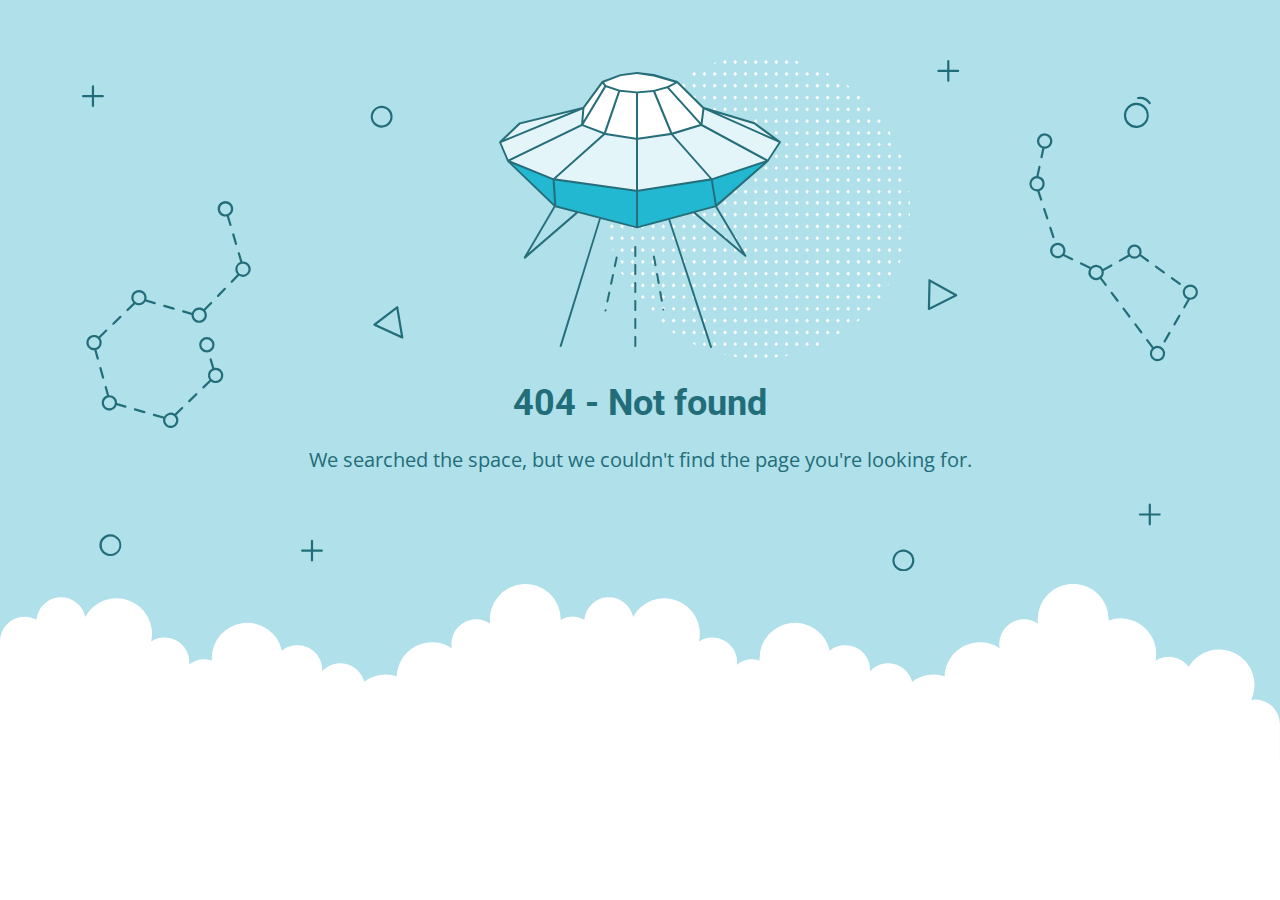
<file: assets/layers-2x.a1fb8dbd.html>
<!DOCTYPE html>
<html lang="en">
<head>
    <meta charset="utf-8" />
    <meta name="viewport" content="width=device-width, initial-scale=1.0">
    <title>404 - Not found</title>
    <link href="https://fonts.googleapis.com/css?family=Open+Sans:400,700%7CRoboto:400,700" rel="stylesheet">
<style>
    * {
        box-sizing: border-box;
        -moz-box-sizing: border-box;
        -webkit-tap-highlight-color: transparent;
    }
    body {
        margin: 0;
        padding: 0;
        height: 100%;
        -webkit-text-size-adjust: 100%;
    }
    .fit-wide {
        position: relative;
        overflow: hidden;
        max-width: 1240px;
        margin: 0 auto;
        padding-top: 60px;
        padding-bottom: 60px;
        padding-left: 20px;
        padding-right: 20px;
    }
    .background-wrap { position: relative; }
    .background-wrap.cloud-blue { background-color: #b0e0e9; }
    .background-wrap.white { background-color: #fff; }
    .title { 
        position: relative; 
        text-align: center;
        margin: 20px auto 10px;
    }
    .title--regular { font-family: 'Roboto', Arial, sans-serif; }
    .title--size-large { font-size: 36px; line-height: 46px; }
    .title--size-semimedium { font-size: 20px; line-height: 28px; }
    .title--weight-normal { font-weight: 400; }
    .title--weight-bold { font-weight: 700; }
    .title--subtitle { 
        padding-bottom: 40px; 
        font-family: 'Open Sans', Arial ,sans-serif; 
        text-align: center;
    }
    .error h1,
    .error p { color: #226d7a; }
    .error--bg__cover {
        position: absolute;
        left: 0;
        right: 0;
        width: 90%;
        margin: 0 auto;
    }
    .error--shape__clouds svg {
        display: block;
    }
    .abstract-half-dot--circle {
        z-index: 0;
        position: absolute;
        left: 15em;
        right: 0;
        width: 300px;
        height: 300px;
        margin: 0 auto;
    }
    .icon-graphic {
        z-index: 1;
        position: relative;
        width: 300px;
        height: 300px;
        margin: 0 auto;
    }
    @media screen and (max-width: 767px) {
        .error--bg__cover { display: none; }
        .abstract-half-dot--circle { left: 0; }
    }
</style>
</head>
<body>
    <div id="container">
        <section class="error content background-wrap cloud-blue">
            <div class="fit-wide">
                <div class="error--bg__cover">
                    <svg id="acce7670-904f-4f8c-b867-68138c2f8c06" data-name="Layer 1" xmlns="http://www.w3.org/2000/svg" viewBox="0 0 1019 467"><title>404_bg</title><path d="M962.794,62.029a11.471,11.471,0,0,1-.656-22.923h0a11.471,11.471,0,0,1,1.327,22.9C963.24,62.023,963.017,62.029,962.794,62.029ZM962.253,41.1a9.47,9.47,0,1,0,10,8.906,9.481,9.481,0,0,0-10-8.906Z" fill="#1e6d7a"/><path d="M974.934,40.4a1,1,0,0,1-.836-.45,10.049,10.049,0,0,0-9.688-4.276A1,1,0,0,1,964.1,33.7a11.952,11.952,0,0,1,11.67,5.153,1,1,0,0,1-.834,1.549Z" fill="#1e6d7a"/><path d="M273.605,61.8a9.971,9.971,0,0,1-7.251-3.106h0a10.012,10.012,0,1,1,7.251,3.106Zm0-17.991a8,8,0,0,0-5.8,13.507h0a8,8,0,1,0,5.8-13.507Z" fill="#226d7a"/><path d="M26.007,453q-.131,0-.261,0a10.019,10.019,0,1,1,.261,0ZM26,435a8.042,8.042,0,1,0,.208,0C26.134,435,26.064,435,26,435Z" fill="#226d7a"/><path d="M750.007,467q-.13,0-.261,0a9.933,9.933,0,0,1-6.994-3.108h0a10,10,0,1,1,7.255,3.11Zm-.013-18a8,8,0,0,0-5.793,13.511h0a8,8,0,1,0,6-13.509C750.134,449,750.063,449,749.994,449Z" fill="#226d7a"/><path d="M292.416,254.312a1.013,1.013,0,0,1-.417-.09L266.634,242.6a1,1,0,0,1-.191-1.7L287.2,225a1,1,0,0,1,1.594.629l4.607,27.516a1,1,0,0,1-.986,1.165Zm-23.437-12.835,22.139,10.141L287.1,227.6Z" fill="#226d7a"/><path d="M773.316,228.33a1,1,0,0,1-1-1.022l.571-26.14a1,1,0,0,1,1.487-.851l24.356,13.607a1,1,0,0,1-.038,1.767l-24.926,12.532A1.006,1.006,0,0,1,773.316,228.33Zm1.535-25.456-.5,22.815,21.756-10.938Z" fill="#226d7a"/><path d="M136.509,150.348l-2.39-8.09a7.115,7.115,0,1,0-1.9.629l2.372,8.028a1,1,0,0,0,.959.717,1,1,0,0,0,.959-1.284ZM126,136a5,5,0,1,1,5,5A5.006,5.006,0,0,1,126,136Z" fill="#226d7a"/><path d="M137.141,159.545l2.55,8.632a1,1,0,0,0,.959.717,1.037,1.037,0,0,0,.284-.041,1,1,0,0,0,.675-1.243l-2.55-8.631a1,1,0,0,0-1.918.566Z" fill="#226d7a"/><path d="M129.751,208.226l-6.265,6.461a1,1,0,0,0,1.436,1.393l6.265-6.461a1,1,0,0,0-1.436-1.393Z" fill="#226d7a"/><path d="M92.076,230.463l7.936,2.293c0,.082-.012.162-.012.244a7,7,0,1,0,12.587-4.2l6.07-6.259a1,1,0,1,0-1.436-1.393l-6.052,6.242a6.978,6.978,0,0,0-10.8,3.386l-7.737-2.235a1,1,0,0,0-.555,1.922ZM107,228a5,5,0,1,1-5,5A5.006,5.006,0,0,1,107,228Z" fill="#226d7a"/><path d="M74.783,225.467l8.647,2.5a.989.989,0,0,0,.278.04,1,1,0,0,0,.276-1.962l-8.646-2.5a1,1,0,0,0-.555,1.922Z" fill="#226d7a"/><path d="M28.617,241.8a1,1,0,0,0,.7-.282l6.461-6.266a1,1,0,0,0-1.393-1.436l-6.461,6.266a1,1,0,0,0,.7,1.718Z" fill="#226d7a"/><path d="M19.257,291.006a1,1,0,0,0,.964-1.269L17.8,281.069a1,1,0,0,0-1.927.537l2.419,8.668A1,1,0,0,0,19.257,291.006Z" fill="#226d7a"/><path d="M13.216,264.635a6.979,6.979,0,0,0,3.394-10.8l6.242-6.052a1,1,0,1,0-1.393-1.435L15.2,252.413A7,7,0,1,0,11,265c.08,0,.158-.009.237-.012l2.219,7.95a1,1,0,0,0,1.927-.538ZM6,258a5,5,0,1,1,5,5A5.006,5.006,0,0,1,6,258Z" fill="#226d7a"/><path d="M39.924,315.537l-7.936-2.293c0-.082.012-.162.012-.244a7.008,7.008,0,0,0-7-7c-.08,0-.158.009-.237.012l-2.123-7.606a1,1,0,0,0-1.927.537l2.072,7.422a7,7,0,1,0,8.847,8.859l7.737,2.235a1.025,1.025,0,0,0,.278.039,1,1,0,0,0,.277-1.961ZM25,318a5,5,0,1,1,5-5A5.006,5.006,0,0,1,25,318Z" fill="#226d7a"/><path d="M57.217,320.532l-8.647-2.5a1,1,0,1,0-.554,1.922l8.646,2.5a1.03,1.03,0,0,0,.278.039,1,1,0,0,0,.277-1.961Z" fill="#226d7a"/><path d="M90.765,317.017,84.592,323a6.975,6.975,0,0,0-9.76,2.693.984.984,0,0,0-.323-.168l-8.646-2.5a1,1,0,0,0-.554,1.922l8.646,2.5a1,1,0,0,0,.216.031,7,7,0,1,0,11.98-3.2l6.006-5.825a1,1,0,1,0-1.392-1.435ZM81,334a5,5,0,1,1,5-5A5.006,5.006,0,0,1,81,334Z" fill="#226d7a"/><path d="M103.687,304.486l-6.461,6.266a1,1,0,0,0,1.393,1.436l6.461-6.266a1,1,0,0,0-1.393-1.436Z" fill="#226d7a"/><path d="M147,184c-.182,0-.361.014-.54.027l-2.3-7.786a1,1,0,1,0-1.918.567l2.263,7.66a6.977,6.977,0,0,0-2.643,11.269l-5.845,6.028a1,1,0,1,0,1.436,1.392L143.419,197A7,7,0,1,0,147,184Zm0,12a4.995,4.995,0,0,1-1.121-9.863,1.033,1.033,0,0,0,.155-.022c.015,0,.025-.016.04-.021A5,5,0,1,1,147,196Z" fill="#226d7a"/><path d="M52,224a7,7,0,0,0,5.984-3.386l8.153,2.356a1.025,1.025,0,0,0,.278.039,1,1,0,0,0,.276-1.961l-7.924-2.29a7,7,0,1,0-11.918,2.965l-6.006,5.824a1,1,0,1,0,1.392,1.436L48.408,223A6.952,6.952,0,0,0,52,224Zm0-12a5,5,0,1,1-5,5A5.006,5.006,0,0,1,52,212Z" fill="#226d7a"/><path d="M122,281a6.984,6.984,0,0,0-1.218.113l-2.362-8.03a1,1,0,0,0-1.919.564l2.381,8.1a6.972,6.972,0,0,0-2.492,10.427l-6.242,6.052a1,1,0,0,0,1.393,1.435l6.259-6.069A7,7,0,1,0,122,281Zm0,12a5,5,0,1,1,5-5A5.006,5.006,0,0,1,122,293Z" fill="#226d7a"/><path d="M121,260a7,7,0,1,0-7,7A7.008,7.008,0,0,0,121,260Zm-12,0a5,5,0,1,1,5,5A5.006,5.006,0,0,1,109,260Z" fill="#226d7a"/><path d="M886.983,162.773a1,1,0,0,0,.951-1.311l-2.8-8.555a1,1,0,0,0-1.9.621l2.8,8.555A1,1,0,0,0,886.983,162.773Z" fill="#226d7a"/><path d="M879.544,135.8a1,1,0,1,0-1.9.621l2.795,8.555a1,1,0,0,0,.951.69,1,1,0,0,0,.95-1.311Z" fill="#226d7a"/><path d="M904.543,181l-7.442-3.582a7.032,7.032,0,1,0-1.252,1.616l7.827,3.768a.981.981,0,0,0,.432.1,1,1,0,0,0,.435-1.9ZM891,179a5,5,0,1,1,5-5A5.006,5.006,0,0,1,891,179Z" fill="#226d7a"/><path d="M956.292,179.469a6.477,6.477,0,0,0,9.659-.268l6.739,4.9a1,1,0,1,0,1.176-1.617L967,177.492a6.5,6.5,0,1,0-11.811.4,1.064,1.064,0,0,0-.121.039l-7.852,4.4a1,1,0,0,0,.976,1.745l7.853-4.4A.985.985,0,0,0,956.292,179.469ZM961,170.5a4.5,4.5,0,1,1-4.5,4.5A4.505,4.505,0,0,1,961,170.5Z" fill="#226d7a"/><path d="M987.248,194.689a1,1,0,1,0,1.176-1.617l-7.278-5.294a1,1,0,0,0-1.176,1.618Z" fill="#226d7a"/><path d="M995.7,198.366a1,1,0,0,0-1.176,1.617l7.28,5.293a.986.986,0,0,0,.587.192,1,1,0,0,0,.588-1.809Z" fill="#226d7a"/><path d="M1002.5,232.72a1,1,0,0,0-1.366.365l-4.5,7.793a1,1,0,1,0,1.732,1l4.5-7.792A1,1,0,0,0,1002.5,232.72Z" fill="#226d7a"/><path d="M993.49,248.305a1,1,0,0,0-1.366.366l-4.5,7.793a1,1,0,0,0,1.733,1l4.5-7.793A1,1,0,0,0,993.49,248.305Z" fill="#226d7a"/><path d="M951.8,226.4a1,1,0,0,0-1.6,1.2l5.4,7.2a1,1,0,1,0,1.6-1.2Z" fill="#226d7a"/><path d="M962.6,240.8A1,1,0,0,0,961,242l5.4,7.2A1,1,0,0,0,968,248Z" fill="#226d7a"/><path d="M931.091,198.789a6.943,6.943,0,0,0,1.777-6.129l7.473-4.185a1,1,0,1,0-.977-1.745l-7.172,4.016a6.988,6.988,0,0,0-11.127-1.7.981.981,0,0,0-.3-.23l-8.11-3.9a1,1,0,1,0-.867,1.8l8.1,3.9a6.988,6.988,0,0,0,9.645,9.428L934,206a1,1,0,0,0,1.6-1.2ZM921,194a5,5,0,1,1,5,5A5.006,5.006,0,0,1,921,194Z" fill="#226d7a"/><path d="M941,212a1,1,0,0,0-1.6,1.2l5.4,7.2a1,1,0,1,0,1.6-1.2Z" fill="#226d7a"/><path d="M876.837,80.654l-1.7,7.937a1,1,0,0,0,.767,1.187,1.029,1.029,0,0,0,.211.022,1,1,0,0,0,.977-.79l1.718-8.02c.064,0,.126.01.19.01a7.013,7.013,0,1,0-2.163-.346ZM879,69a5,5,0,1,1-5,5A5.006,5.006,0,0,1,879,69Z" fill="#226d7a"/><path d="M879,113a7.012,7.012,0,0,0-5.58-6.855l1.786-8.335a1,1,0,0,0-1.955-.419L871.4,106.03A7,7,0,0,0,872,120c.091,0,.18-.01.271-.014l2.576,7.879a1,1,0,0,0,.95.69.985.985,0,0,0,.31-.05,1,1,0,0,0,.64-1.261l-2.492-7.624A7.007,7.007,0,0,0,879,113Zm-7,5a5,5,0,1,1,5-5A5.006,5.006,0,0,1,872,118Z" fill="#226d7a"/><path d="M1012,205a7,7,0,0,0-2.469,13.542l-3.9,6.75a1,1,0,1,0,1.732,1l4.227-7.314c.136.008.271.021.41.021a7,7,0,0,0,0-14Zm0,12a5,5,0,1,1,5-5A5.006,5.006,0,0,1,1012,217Z" fill="#226d7a"/><path d="M982,261a6.941,6.941,0,0,0-3.527.964L973.4,255.2a1,1,0,1,0-1.6,1.2l5.109,6.812A6.99,6.99,0,1,0,982,261Zm0,12a5,5,0,1,1,5-5A5.006,5.006,0,0,1,982,273Z" fill="#226d7a"/><path d="M19,32H11V24a1,1,0,0,0-2,0v8H1a1,1,0,0,0,0,2H9v8a1,1,0,0,0,2,0V34h8a1,1,0,0,0,0-2Z" fill="#206d7a"/><path d="M219,447h-8v-8a1,1,0,0,0-2,0v8h-8a1,1,0,0,0,0,2h8v8a1,1,0,0,0,2,0v-8h8a1,1,0,0,0,0-2Z" fill="#206d7a"/><path d="M984,414h-8v-8a1,1,0,0,0-2,0v8h-8a1,1,0,0,0,0,2h8v8a1,1,0,0,0,2,0v-8h8a1,1,0,0,0,0-2Z" fill="#206d7a"/><path d="M800,9h-8V1a1,1,0,0,0-2,0V9h-8a1,1,0,0,0,0,2h8v8a1,1,0,0,0,2,0V11h8a1,1,0,0,0,0-2Z" fill="#206d7a"/></svg>
                </div>
                <div>
                    <div class="abstract-half-dot--circle">
                        <svg id="a57f7293-9654-4013-9c82-7cad22fc3689" data-name="Layer 1" xmlns="http://www.w3.org/2000/svg" viewBox="0 0 300 298.181"><title>circle_dots</title><polygon points="145.742 133.848 147.581 131.734 145.742 129.621 143.904 131.734 145.742 133.848" fill="#fff"/><polygon points="145.742 122.041 147.581 119.928 145.742 117.814 143.904 119.928 145.742 122.041" fill="#fff"/><polygon points="145.742 110.235 147.581 108.122 145.742 106.008 143.904 108.122 145.742 110.235" fill="#fff"/><polygon points="145.742 98.429 147.581 96.316 145.742 94.202 143.904 96.316 145.742 98.429" fill="#fff"/><polygon points="145.742 86.624 147.581 84.51 145.742 82.396 143.904 84.51 145.742 86.624" fill="#fff"/><polygon points="156.015 129.621 154.177 131.734 156.015 133.848 157.854 131.734 156.015 129.621" fill="#fff"/><polygon points="156.015 117.814 154.177 119.928 156.015 122.041 157.854 119.928 156.015 117.814" fill="#fff"/><polygon points="156.015 106.008 154.177 108.122 156.015 110.235 157.854 108.122 156.015 106.008" fill="#fff"/><polygon points="156.015 94.202 154.177 96.316 156.015 98.429 157.854 96.316 156.015 94.202" fill="#fff"/><polygon points="156.015 82.396 154.177 84.51 156.015 86.624 157.854 84.51 156.015 82.396" fill="#fff"/><polygon points="166.288 129.621 164.45 131.734 166.288 133.848 168.13 131.734 166.288 129.621" fill="#fff"/><polygon points="166.288 117.814 164.45 119.928 166.288 122.041 168.13 119.928 166.288 117.814" fill="#fff"/><polygon points="166.288 106.008 164.45 108.122 166.288 110.235 168.13 108.122 166.288 106.008" fill="#fff"/><polygon points="166.288 94.202 164.45 96.316 166.288 98.429 168.13 96.316 166.288 94.202" fill="#fff"/><polygon points="168.128 84.51 166.288 82.396 164.45 84.51 166.288 86.624 168.128 84.51" fill="#fff"/><polygon points="176.563 129.621 174.724 131.734 176.563 133.848 178.401 131.734 176.563 129.621" fill="#fff"/><polygon points="176.563 117.814 174.724 119.928 176.563 122.041 178.401 119.928 176.563 117.814" fill="#fff"/><polygon points="176.563 106.008 174.724 108.122 176.563 110.235 178.401 108.122 176.563 106.008" fill="#fff"/><polygon points="176.563 94.202 174.724 96.316 176.563 98.429 178.401 96.316 176.563 94.202" fill="#fff"/><polygon points="176.563 82.396 174.724 84.51 176.563 86.624 178.401 84.51 176.563 82.396" fill="#fff"/><polygon points="186.835 129.621 184.997 131.734 186.835 133.848 188.674 131.734 186.835 129.621" fill="#fff"/><polygon points="186.835 117.814 184.997 119.928 186.835 122.041 188.674 119.928 186.835 117.814" fill="#fff"/><polygon points="186.835 106.008 184.997 108.122 186.835 110.235 188.674 108.122 186.835 106.008" fill="#fff"/><polygon points="186.835 94.202 184.997 96.316 186.835 98.429 188.674 96.316 186.835 94.202" fill="#fff"/><polygon points="186.835 82.396 184.997 84.51 186.835 86.624 188.674 84.51 186.835 82.396" fill="#fff"/><polygon points="197.11 129.621 195.268 131.734 197.11 133.848 198.948 131.734 197.11 129.621" fill="#fff"/><polygon points="197.11 117.814 195.268 119.928 197.11 122.041 198.948 119.928 197.11 117.814" fill="#fff"/><polygon points="197.11 106.008 195.268 108.122 197.11 110.235 198.948 108.122 197.11 106.008" fill="#fff"/><polygon points="197.11 94.202 195.268 96.316 197.11 98.429 198.948 96.316 197.11 94.202" fill="#fff"/><polygon points="197.11 82.396 195.27 84.51 197.11 86.624 198.948 84.51 197.11 82.396" fill="#fff"/><polygon points="207.383 129.621 205.545 131.734 207.383 133.848 209.221 131.734 207.383 129.621" fill="#fff"/><polygon points="207.383 117.814 205.545 119.928 207.383 122.041 209.221 119.928 207.383 117.814" fill="#fff"/><polygon points="207.383 106.008 205.545 108.122 207.383 110.235 209.221 108.122 207.383 106.008" fill="#fff"/><polygon points="207.383 94.202 205.545 96.316 207.383 98.429 209.221 96.316 207.383 94.202" fill="#fff"/><polygon points="207.383 82.396 205.545 84.51 207.383 86.624 209.221 84.51 207.383 82.396" fill="#fff"/><polygon points="217.656 129.621 215.817 131.734 217.656 133.848 219.497 131.734 217.656 129.621" fill="#fff"/><polygon points="217.656 117.814 215.817 119.928 217.656 122.041 219.497 119.928 217.656 117.814" fill="#fff"/><polygon points="217.656 106.008 215.817 108.122 217.656 110.235 219.497 108.122 217.656 106.008" fill="#fff"/><polygon points="217.656 94.202 215.817 96.316 217.656 98.429 219.497 96.316 217.656 94.202" fill="#fff"/><polygon points="219.496 84.51 217.656 82.396 215.817 84.51 217.656 86.624 219.496 84.51" fill="#fff"/><polygon points="227.93 129.621 226.092 131.734 227.93 133.848 229.769 131.734 227.93 129.621" fill="#fff"/><polygon points="227.93 117.814 226.092 119.928 227.93 122.041 229.769 119.928 227.93 117.814" fill="#fff"/><polygon points="227.93 106.008 226.092 108.122 227.93 110.235 229.769 108.122 227.93 106.008" fill="#fff"/><polygon points="227.93 94.202 226.092 96.316 227.93 98.429 229.769 96.316 227.93 94.202" fill="#fff"/><polygon points="227.93 82.396 226.092 84.51 227.93 86.624 229.769 84.51 227.93 82.396" fill="#fff"/><polygon points="238.203 129.621 236.365 131.734 238.203 133.848 240.042 131.734 238.203 129.621" fill="#fff"/><polygon points="238.203 117.814 236.365 119.928 238.203 122.041 240.042 119.928 238.203 117.814" fill="#fff"/><polygon points="238.203 106.008 236.365 108.122 238.203 110.235 240.042 108.122 238.203 106.008" fill="#fff"/><polygon points="238.203 94.202 236.365 96.316 238.203 98.429 240.042 96.316 238.203 94.202" fill="#fff"/><polygon points="238.203 82.396 236.365 84.51 238.203 86.624 240.042 84.51 238.203 82.396" fill="#fff"/><polygon points="248.478 133.848 250.316 131.734 248.478 129.621 246.636 131.734 248.478 133.848" fill="#fff"/><polygon points="248.478 122.041 250.316 119.928 248.478 117.814 246.636 119.928 248.478 122.041" fill="#fff"/><polygon points="248.478 110.235 250.316 108.122 248.478 106.008 246.636 108.122 248.478 110.235" fill="#fff"/><polygon points="248.478 98.429 250.316 96.316 248.478 94.202 246.636 96.316 248.478 98.429" fill="#fff"/><polygon points="246.638 84.51 248.478 86.624 250.316 84.51 248.478 82.396 246.638 84.51" fill="#fff"/><polygon points="258.751 129.621 256.912 131.734 258.751 133.848 260.589 131.734 258.751 129.621" fill="#fff"/><polygon points="258.751 117.814 256.912 119.928 258.751 122.041 260.589 119.928 258.751 117.814" fill="#fff"/><polygon points="258.751 106.008 256.912 108.122 258.751 110.235 260.589 108.122 258.751 106.008" fill="#fff"/><polygon points="258.751 94.202 256.912 96.316 258.751 98.429 260.589 96.316 258.751 94.202" fill="#fff"/><polygon points="258.751 82.396 256.912 84.51 258.751 86.624 260.589 84.51 258.751 82.396" fill="#fff"/><polygon points="269.023 129.621 267.185 131.734 269.023 133.848 270.865 131.734 269.023 129.621" fill="#fff"/><polygon points="269.023 117.814 267.185 119.928 269.023 122.041 270.865 119.928 269.023 117.814" fill="#fff"/><polygon points="269.023 106.008 267.185 108.122 269.023 110.235 270.865 108.122 269.023 106.008" fill="#fff"/><polygon points="269.023 94.202 267.185 96.316 269.023 98.429 270.865 96.316 269.023 94.202" fill="#fff"/><polygon points="270.863 84.51 269.023 82.396 267.185 84.51 269.023 86.624 270.863 84.51" fill="#fff"/><polygon points="145.742 75.064 147.581 72.95 145.742 70.837 143.904 72.95 145.742 75.064" fill="#fff"/><polygon points="145.742 63.258 147.581 61.144 145.742 59.031 143.904 61.144 145.742 63.258" fill="#fff"/><polygon points="145.742 51.452 147.581 49.338 145.742 47.225 143.904 49.338 145.742 51.452" fill="#fff"/><polygon points="145.742 39.646 147.581 37.532 145.742 35.419 143.904 37.532 145.742 39.646" fill="#fff"/><polygon points="145.742 27.84 147.581 25.726 145.742 23.612 143.904 25.726 145.742 27.84" fill="#fff"/><polygon points="147.581 13.92 145.742 11.806 143.904 13.92 145.742 16.033 147.581 13.92" fill="#fff"/><polygon points="143.904 2.114 145.742 4.227 147.581 2.114 145.742 0 143.904 2.114" fill="#fff"/><polygon points="156.015 70.837 154.177 72.95 156.015 75.064 157.854 72.95 156.015 70.837" fill="#fff"/><polygon points="156.015 59.031 154.177 61.144 156.015 63.258 157.854 61.144 156.015 59.031" fill="#fff"/><polygon points="156.015 47.225 154.177 49.338 156.015 51.452 157.854 49.338 156.015 47.225" fill="#fff"/><polygon points="156.015 35.419 154.177 37.532 156.015 39.646 157.854 37.532 156.015 35.419" fill="#fff"/><polygon points="156.015 23.612 154.177 25.726 156.015 27.84 157.854 25.726 156.015 23.612" fill="#fff"/><polygon points="156.015 11.806 154.177 13.92 156.015 16.033 157.854 13.92 156.015 11.806" fill="#fff"/><polygon points="156.015 0 154.177 2.114 156.015 4.227 157.854 2.114 156.015 0" fill="#fff"/><polygon points="166.288 70.837 164.45 72.95 166.288 75.064 168.13 72.95 166.288 70.837" fill="#fff"/><polygon points="166.288 59.031 164.45 61.144 166.288 63.258 168.13 61.144 166.288 59.031" fill="#fff"/><polygon points="166.288 47.225 164.45 49.338 166.288 51.452 168.13 49.338 166.288 47.225" fill="#fff"/><polygon points="166.288 35.419 164.45 37.532 166.288 39.646 168.13 37.532 166.288 35.419" fill="#fff"/><polygon points="166.288 23.612 164.45 25.726 166.288 27.84 168.13 25.726 166.288 23.612" fill="#fff"/><polygon points="166.288 11.806 164.45 13.92 166.288 16.033 168.13 13.92 166.288 11.806" fill="#fff"/><polygon points="166.288 0 164.45 2.114 166.288 4.227 168.13 2.114 166.288 0" fill="#fff"/><polygon points="176.563 70.837 174.724 72.95 176.563 75.064 178.401 72.95 176.563 70.837" fill="#fff"/><polygon points="176.563 59.031 174.724 61.144 176.563 63.258 178.401 61.144 176.563 59.031" fill="#fff"/><polygon points="176.563 47.225 174.724 49.338 176.563 51.452 178.401 49.338 176.563 47.225" fill="#fff"/><polygon points="176.563 35.419 174.724 37.532 176.563 39.646 178.401 37.532 176.563 35.419" fill="#fff"/><polygon points="176.563 23.612 174.724 25.726 176.563 27.84 178.401 25.726 176.563 23.612" fill="#fff"/><polygon points="176.563 11.806 174.724 13.92 176.563 16.033 178.401 13.92 176.563 11.806" fill="#fff"/><polygon points="176.563 0 174.724 2.114 176.563 4.227 178.401 2.114 176.563 0" fill="#fff"/><polygon points="186.835 70.837 184.997 72.95 186.835 75.064 188.674 72.95 186.835 70.837" fill="#fff"/><polygon points="186.835 59.031 184.997 61.144 186.835 63.258 188.674 61.144 186.835 59.031" fill="#fff"/><polygon points="186.835 47.225 184.997 49.338 186.835 51.452 188.674 49.338 186.835 47.225" fill="#fff"/><polygon points="186.835 35.419 184.997 37.532 186.835 39.646 188.674 37.532 186.835 35.419" fill="#fff"/><polygon points="186.835 23.612 184.997 25.726 186.835 27.84 188.674 25.726 186.835 23.612" fill="#fff"/><polygon points="186.835 11.806 184.997 13.92 186.835 16.033 188.674 13.92 186.835 11.806" fill="#fff"/><path d="M186.835,4.227l1.839-2.113-.31-.356c-.826-.225-1.651-.45-2.483-.661L185,2.114Z" fill="#fff"/><polygon points="197.11 70.837 195.268 72.95 197.11 75.064 198.948 72.95 197.11 70.837" fill="#fff"/><polygon points="197.11 59.031 195.268 61.144 197.11 63.258 198.948 61.144 197.11 59.031" fill="#fff"/><polygon points="197.11 47.225 195.268 49.338 197.11 51.452 198.948 49.338 197.11 47.225" fill="#fff"/><polygon points="197.11 35.419 195.268 37.532 197.11 39.646 198.948 37.532 197.11 35.419" fill="#fff"/><polygon points="197.11 23.612 195.268 25.726 197.11 27.84 198.948 25.726 197.11 23.612" fill="#fff"/><polygon points="197.11 11.806 195.268 13.92 197.11 16.033 198.948 13.92 197.11 11.806" fill="#fff"/><polygon points="207.383 70.837 205.545 72.95 207.383 75.064 209.221 72.95 207.383 70.837" fill="#fff"/><polygon points="207.383 59.031 205.545 61.144 207.383 63.258 209.221 61.144 207.383 59.031" fill="#fff"/><polygon points="207.383 47.225 205.545 49.338 207.383 51.452 209.221 49.338 207.383 47.225" fill="#fff"/><polygon points="207.383 35.419 205.545 37.532 207.383 39.646 209.221 37.532 207.383 35.419" fill="#fff"/><polygon points="207.383 23.612 205.545 25.726 207.383 27.84 209.221 25.726 207.383 23.612" fill="#fff"/><polygon points="207.383 11.806 205.545 13.92 207.383 16.033 209.221 13.92 207.383 11.806" fill="#fff"/><polygon points="217.656 70.837 215.817 72.95 217.656 75.064 219.497 72.95 217.656 70.837" fill="#fff"/><polygon points="217.656 59.031 215.817 61.144 217.656 63.258 219.497 61.144 217.656 59.031" fill="#fff"/><polygon points="217.656 47.225 215.817 49.338 217.656 51.452 219.497 49.338 217.656 47.225" fill="#fff"/><polygon points="217.656 35.419 215.817 37.532 217.656 39.646 219.497 37.532 217.656 35.419" fill="#fff"/><polygon points="217.656 23.612 215.817 25.726 217.656 27.84 219.497 25.726 217.656 23.612" fill="#fff"/><path d="M217.656,16.033l1.753-2.011c-.842-.445-1.685-.887-2.535-1.317l-1.057,1.215Z" fill="#fff"/><polygon points="227.93 70.837 226.092 72.95 227.93 75.064 229.769 72.95 227.93 70.837" fill="#fff"/><polygon points="227.93 59.031 226.092 61.144 227.93 63.258 229.769 61.144 227.93 59.031" fill="#fff"/><polygon points="227.93 47.225 226.092 49.338 227.93 51.452 229.769 49.338 227.93 47.225" fill="#fff"/><polygon points="227.93 35.419 226.092 37.532 227.93 39.646 229.769 37.532 227.93 35.419" fill="#fff"/><polygon points="227.93 23.612 226.092 25.726 227.93 27.84 229.769 25.726 227.93 23.612" fill="#fff"/><polygon points="238.203 70.837 236.365 72.95 238.203 75.064 240.042 72.95 238.203 70.837" fill="#fff"/><polygon points="238.203 59.031 236.365 61.144 238.203 63.258 240.042 61.144 238.203 59.031" fill="#fff"/><polygon points="238.203 47.225 236.365 49.338 238.203 51.452 240.042 49.338 238.203 47.225" fill="#fff"/><polygon points="238.203 35.419 236.365 37.532 238.203 39.646 240.042 37.532 238.203 35.419" fill="#fff"/><path d="M236.365,25.726,238.2,27.84l1.084-1.246c-.744-.555-1.5-1.1-2.25-1.641Z" fill="#fff"/><polygon points="248.478 75.064 250.316 72.95 248.478 70.837 246.636 72.95 248.478 75.064" fill="#fff"/><polygon points="248.478 63.258 250.316 61.144 248.478 59.031 246.636 61.144 248.478 63.258" fill="#fff"/><polygon points="250.316 49.338 248.478 47.225 246.636 49.338 248.478 51.452 250.316 49.338" fill="#fff"/><polygon points="246.636 37.532 248.478 39.646 250.316 37.532 248.478 35.419 246.636 37.532" fill="#fff"/><polygon points="258.751 70.837 256.912 72.95 258.751 75.064 260.589 72.95 258.751 70.837" fill="#fff"/><polygon points="258.751 59.031 256.912 61.144 258.751 63.258 260.589 61.144 258.751 59.031" fill="#fff"/><polygon points="258.751 47.225 256.912 49.338 258.751 51.452 260.589 49.338 258.751 47.225" fill="#fff"/><polygon points="269.023 70.837 267.185 72.95 269.023 75.064 270.865 72.95 269.023 70.837" fill="#fff"/><polygon points="269.023 59.031 267.185 61.144 269.023 63.258 270.865 61.144 269.023 59.031" fill="#fff"/><polygon points="279.445 129.621 277.607 131.734 279.445 133.848 281.284 131.734 279.445 129.621" fill="#fff"/><polygon points="279.445 117.814 277.607 119.928 279.445 122.041 281.284 119.928 279.445 117.814" fill="#fff"/><polygon points="279.445 106.008 277.607 108.122 279.445 110.235 281.284 108.122 279.445 106.008" fill="#fff"/><polygon points="279.445 94.202 277.607 96.316 279.445 98.429 281.284 96.316 279.445 94.202" fill="#fff"/><polygon points="279.445 82.396 277.607 84.51 279.445 86.624 281.284 84.51 279.445 82.396" fill="#fff"/><polygon points="289.718 129.621 287.88 131.734 289.718 133.848 291.56 131.734 289.718 129.621" fill="#fff"/><polygon points="289.718 117.814 287.88 119.928 289.718 122.041 291.56 119.928 289.718 117.814" fill="#fff"/><polygon points="289.718 106.008 287.88 108.122 289.718 110.235 291.56 108.122 289.718 106.008" fill="#fff"/><path d="M287.88,96.316l1.838,2.113,1.515-1.739c-.151-.422-.3-.846-.451-1.267L289.718,94.2Z" fill="#fff"/><path d="M299.092,130.656l-.938,1.078,1.192,1.37Q299.229,131.877,299.092,130.656Z" fill="#fff"/><path d="M279.445,75.064l1.241-1.427q-.721-1.278-1.466-2.541l-1.613,1.854Z" fill="#fff"/><polygon points="1.838 129.621 0 131.734 1.838 133.848 3.677 131.734 1.838 129.621" fill="#fff"/><polygon points="1.838 117.814 0 119.928 1.838 122.041 3.677 119.928 1.838 117.814" fill="#fff"/><path d="M1.838,110.235l1.839-2.113-1.534-1.764q-.456,1.6-.876,3.22Z" fill="#fff"/><polygon points="12.113 129.621 10.271 131.734 12.113 133.848 13.951 131.734 12.113 129.621" fill="#fff"/><polygon points="12.113 117.814 10.271 119.928 12.113 122.041 13.951 119.928 12.113 117.814" fill="#fff"/><polygon points="12.113 106.008 10.271 108.122 12.113 110.235 13.951 108.122 12.113 106.008" fill="#fff"/><polygon points="12.113 94.202 10.271 96.316 12.113 98.429 13.951 96.316 12.113 94.202" fill="#fff"/><polygon points="12.113 82.396 10.273 84.51 12.113 86.624 13.951 84.51 12.113 82.396" fill="#fff"/><polygon points="22.533 129.621 20.695 131.734 22.533 133.848 24.371 131.734 22.533 129.621" fill="#fff"/><polygon points="22.533 117.814 20.695 119.928 22.533 122.041 24.371 119.928 22.533 117.814" fill="#fff"/><polygon points="22.533 106.008 20.695 108.122 22.533 110.235 24.371 108.122 22.533 106.008" fill="#fff"/><polygon points="22.533 94.202 20.695 96.316 22.533 98.429 24.371 96.316 22.533 94.202" fill="#fff"/><polygon points="22.533 82.396 20.695 84.51 22.533 86.624 24.371 84.51 22.533 82.396" fill="#fff"/><polygon points="32.808 129.621 30.966 131.734 32.808 133.848 34.646 131.734 32.808 129.621" fill="#fff"/><polygon points="32.808 117.814 30.966 119.928 32.808 122.041 34.646 119.928 32.808 117.814" fill="#fff"/><polygon points="32.808 106.008 30.966 108.122 32.808 110.235 34.646 108.122 32.808 106.008" fill="#fff"/><polygon points="32.808 94.202 30.966 96.316 32.808 98.429 34.646 96.316 32.808 94.202" fill="#fff"/><polygon points="32.808 82.396 30.968 84.51 32.808 86.624 34.646 84.51 32.808 82.396" fill="#fff"/><polygon points="43.08 129.621 41.242 131.734 43.08 133.848 44.919 131.734 43.08 129.621" fill="#fff"/><polygon points="43.08 117.814 41.242 119.928 43.08 122.041 44.919 119.928 43.08 117.814" fill="#fff"/><polygon points="43.08 106.008 41.242 108.122 43.08 110.235 44.919 108.122 43.08 106.008" fill="#fff"/><polygon points="43.08 94.202 41.242 96.316 43.08 98.429 44.919 96.316 43.08 94.202" fill="#fff"/><polygon points="43.08 82.396 41.242 84.51 43.08 86.624 44.919 84.51 43.08 82.396" fill="#fff"/><polygon points="53.353 129.621 51.515 131.734 53.353 133.848 55.195 131.734 53.353 129.621" fill="#fff"/><polygon points="53.353 117.814 51.515 119.928 53.353 122.041 55.195 119.928 53.353 117.814" fill="#fff"/><polygon points="53.353 106.008 51.515 108.122 53.353 110.235 55.195 108.122 53.353 106.008" fill="#fff"/><polygon points="53.353 94.202 51.515 96.316 53.353 98.429 55.195 96.316 53.353 94.202" fill="#fff"/><polygon points="55.193 84.51 53.353 82.396 51.515 84.51 53.353 86.624 55.193 84.51" fill="#fff"/><polygon points="63.628 129.621 61.789 131.734 63.628 133.848 65.466 131.734 63.628 129.621" fill="#fff"/><polygon points="63.628 117.814 61.789 119.928 63.628 122.041 65.466 119.928 63.628 117.814" fill="#fff"/><polygon points="63.628 106.008 61.789 108.122 63.628 110.235 65.466 108.122 63.628 106.008" fill="#fff"/><polygon points="63.628 94.202 61.789 96.316 63.628 98.429 65.466 96.316 63.628 94.202" fill="#fff"/><polygon points="63.628 82.396 61.789 84.51 63.628 86.624 65.466 84.51 63.628 82.396" fill="#fff"/><polygon points="73.901 129.621 72.062 131.734 73.901 133.848 75.739 131.734 73.901 129.621" fill="#fff"/><polygon points="73.901 117.814 72.062 119.928 73.901 122.041 75.739 119.928 73.901 117.814" fill="#fff"/><polygon points="73.901 106.008 72.062 108.122 73.901 110.235 75.739 108.122 73.901 106.008" fill="#fff"/><polygon points="73.901 94.202 72.062 96.316 73.901 98.429 75.739 96.316 73.901 94.202" fill="#fff"/><polygon points="73.901 82.396 72.062 84.51 73.901 86.624 75.739 84.51 73.901 82.396" fill="#fff"/><polygon points="84.174 129.621 82.335 131.734 84.174 133.848 86.015 131.734 84.174 129.621" fill="#fff"/><polygon points="84.174 117.814 82.335 119.928 84.174 122.041 86.015 119.928 84.174 117.814" fill="#fff"/><polygon points="84.174 106.008 82.335 108.122 84.174 110.235 86.015 108.122 84.174 106.008" fill="#fff"/><polygon points="84.174 94.202 82.335 96.316 84.174 98.429 86.015 96.316 84.174 94.202" fill="#fff"/><polygon points="86.014 84.51 84.174 82.396 82.335 84.51 84.174 86.624 86.014 84.51" fill="#fff"/><polygon points="94.448 129.621 92.61 131.734 94.448 133.848 96.286 131.734 94.448 129.621" fill="#fff"/><polygon points="94.448 117.814 92.61 119.928 94.448 122.041 96.286 119.928 94.448 117.814" fill="#fff"/><polygon points="94.448 106.008 92.61 108.122 94.448 110.235 96.286 108.122 94.448 106.008" fill="#fff"/><polygon points="94.448 94.202 92.61 96.316 94.448 98.429 96.286 96.316 94.448 94.202" fill="#fff"/><polygon points="94.448 82.396 92.61 84.51 94.448 86.624 96.286 84.51 94.448 82.396" fill="#fff"/><polygon points="104.721 129.621 102.883 131.734 104.721 133.848 106.559 131.734 104.721 129.621" fill="#fff"/><polygon points="104.721 117.814 102.883 119.928 104.721 122.041 106.559 119.928 104.721 117.814" fill="#fff"/><polygon points="104.721 106.008 102.883 108.122 104.721 110.235 106.559 108.122 104.721 106.008" fill="#fff"/><polygon points="104.721 94.202 102.883 96.316 104.721 98.429 106.559 96.316 104.721 94.202" fill="#fff"/><polygon points="104.721 82.396 102.883 84.51 104.721 86.624 106.559 84.51 104.721 82.396" fill="#fff"/><polygon points="114.996 129.621 113.154 131.734 114.996 133.848 116.834 131.734 114.996 129.621" fill="#fff"/><polygon points="114.996 117.814 113.154 119.928 114.996 122.041 116.834 119.928 114.996 117.814" fill="#fff"/><polygon points="114.996 106.008 113.154 108.122 114.996 110.235 116.834 108.122 114.996 106.008" fill="#fff"/><polygon points="114.996 94.202 113.154 96.316 114.996 98.429 116.834 96.316 114.996 94.202" fill="#fff"/><polygon points="114.996 82.396 113.156 84.51 114.996 86.624 116.834 84.51 114.996 82.396" fill="#fff"/><polygon points="125.268 133.848 127.107 131.734 125.268 129.621 123.43 131.734 125.268 133.848" fill="#fff"/><polygon points="125.268 122.041 127.107 119.928 125.268 117.814 123.43 119.928 125.268 122.041" fill="#fff"/><polygon points="125.268 110.235 127.107 108.122 125.268 106.008 123.43 108.122 125.268 110.235" fill="#fff"/><polygon points="125.268 98.429 127.107 96.316 125.268 94.202 123.43 96.316 125.268 98.429" fill="#fff"/><polygon points="125.268 86.624 127.107 84.51 125.268 82.396 123.43 84.51 125.268 86.624" fill="#fff"/><polygon points="135.541 133.848 137.383 131.734 135.541 129.621 133.703 131.734 135.541 133.848" fill="#fff"/><polygon points="135.541 122.041 137.383 119.928 135.541 117.814 133.703 119.928 135.541 122.041" fill="#fff"/><polygon points="135.541 110.235 137.383 108.122 135.541 106.008 133.703 108.122 135.541 110.235" fill="#fff"/><polygon points="135.541 98.429 137.383 96.316 135.541 94.202 133.703 96.316 135.541 98.429" fill="#fff"/><polygon points="135.541 86.624 137.381 84.51 135.541 82.396 133.703 84.51 135.541 86.624" fill="#fff"/><polygon points="22.533 70.837 20.695 72.95 22.533 75.064 24.371 72.95 22.533 70.837" fill="#fff"/><path d="M22.533,63.258l1.838-2.114-.387-.445c-.55.779-1.1,1.559-1.634,2.349Z" fill="#fff"/><polygon points="32.808 70.837 30.966 72.95 32.808 75.064 34.646 72.95 32.808 70.837" fill="#fff"/><polygon points="32.808 59.031 30.966 61.144 32.808 63.258 34.646 61.144 32.808 59.031" fill="#fff"/><path d="M32.808,51.452l1.838-2.114-.9-1.037c-.616.7-1.222,1.416-1.825,2.132Z" fill="#fff"/><polygon points="43.08 70.837 41.242 72.95 43.08 75.064 44.919 72.95 43.08 70.837" fill="#fff"/><polygon points="43.08 59.031 41.242 61.144 43.08 63.258 44.919 61.144 43.08 59.031" fill="#fff"/><polygon points="43.08 47.225 41.242 49.338 43.08 51.452 44.919 49.338 43.08 47.225" fill="#fff"/><path d="M43.08,39.646l1.839-2.114-.342-.393q-1.016.947-2.015,1.911Z" fill="#fff"/><polygon points="53.353 70.837 51.515 72.95 53.353 75.064 55.195 72.95 53.353 70.837" fill="#fff"/><polygon points="53.353 59.031 51.515 61.144 53.353 63.258 55.195 61.144 53.353 59.031" fill="#fff"/><polygon points="53.353 47.225 51.515 49.338 53.353 51.452 55.195 49.338 53.353 47.225" fill="#fff"/><polygon points="53.353 35.419 51.515 37.532 53.353 39.646 55.195 37.532 53.353 35.419" fill="#fff"/><polygon points="63.628 70.837 61.789 72.95 63.628 75.064 65.466 72.95 63.628 70.837" fill="#fff"/><polygon points="63.628 59.031 61.789 61.144 63.628 63.258 65.466 61.144 63.628 59.031" fill="#fff"/><polygon points="63.628 47.225 61.789 49.338 63.628 51.452 65.466 49.338 63.628 47.225" fill="#fff"/><polygon points="63.628 35.419 61.789 37.532 63.628 39.646 65.466 37.532 63.628 35.419" fill="#fff"/><polygon points="63.628 23.612 61.789 25.726 63.628 27.84 65.466 25.726 63.628 23.612" fill="#fff"/><polygon points="73.901 70.837 72.062 72.95 73.901 75.064 75.739 72.95 73.901 70.837" fill="#fff"/><polygon points="73.901 59.031 72.062 61.144 73.901 63.258 75.739 61.144 73.901 59.031" fill="#fff"/><polygon points="73.901 47.225 72.062 49.338 73.901 51.452 75.739 49.338 73.901 47.225" fill="#fff"/><polygon points="73.901 35.419 72.062 37.532 73.901 39.646 75.739 37.532 73.901 35.419" fill="#fff"/><polygon points="73.901 23.612 72.062 25.726 73.901 27.84 75.739 25.726 73.901 23.612" fill="#fff"/><path d="M73.9,16.033l.476-.547c-.214.119-.429.237-.642.357Z" fill="#fff"/><polygon points="84.174 70.837 82.335 72.95 84.174 75.064 86.015 72.95 84.174 70.837" fill="#fff"/><polygon points="84.174 59.031 82.335 61.144 84.174 63.258 86.015 61.144 84.174 59.031" fill="#fff"/><polygon points="84.174 47.225 82.335 49.338 84.174 51.452 86.015 49.338 84.174 47.225" fill="#fff"/><polygon points="84.174 35.419 82.335 37.532 84.174 39.646 86.015 37.532 84.174 35.419" fill="#fff"/><polygon points="84.174 23.612 82.335 25.726 84.174 27.84 86.015 25.726 84.174 23.612" fill="#fff"/><polygon points="84.174 11.806 82.335 13.92 84.174 16.033 86.015 13.92 84.174 11.806" fill="#fff"/><polygon points="94.448 70.837 92.61 72.95 94.448 75.064 96.286 72.95 94.448 70.837" fill="#fff"/><polygon points="94.448 59.031 92.61 61.144 94.448 63.258 96.286 61.144 94.448 59.031" fill="#fff"/><polygon points="94.448 47.225 92.61 49.338 94.448 51.452 96.286 49.338 94.448 47.225" fill="#fff"/><polygon points="94.448 35.419 92.61 37.532 94.448 39.646 96.286 37.532 94.448 35.419" fill="#fff"/><polygon points="94.448 23.612 92.61 25.726 94.448 27.84 96.286 25.726 94.448 23.612" fill="#fff"/><polygon points="94.448 11.806 92.61 13.92 94.448 16.033 96.286 13.92 94.448 11.806" fill="#fff"/><polygon points="104.721 70.837 102.883 72.95 104.721 75.064 106.559 72.95 104.721 70.837" fill="#fff"/><polygon points="104.721 59.031 102.883 61.144 104.721 63.258 106.559 61.144 104.721 59.031" fill="#fff"/><polygon points="104.721 47.225 102.883 49.338 104.721 51.452 106.559 49.338 104.721 47.225" fill="#fff"/><polygon points="104.721 35.419 102.883 37.532 104.721 39.646 106.559 37.532 104.721 35.419" fill="#fff"/><polygon points="104.721 23.612 102.883 25.726 104.721 27.84 106.559 25.726 104.721 23.612" fill="#fff"/><polygon points="104.721 11.806 102.883 13.92 104.721 16.033 106.559 13.92 104.721 11.806" fill="#fff"/><path d="M104.721,4.227l1.759-2.022c-.937.266-1.868.545-2.8.828Z" fill="#fff"/><polygon points="114.996 70.837 113.154 72.95 114.996 75.064 116.834 72.95 114.996 70.837" fill="#fff"/><polygon points="114.996 59.031 113.154 61.144 114.996 63.258 116.834 61.144 114.996 59.031" fill="#fff"/><polygon points="114.996 47.225 113.154 49.338 114.996 51.452 116.834 49.338 114.996 47.225" fill="#fff"/><polygon points="114.996 35.419 113.154 37.532 114.996 39.646 116.834 37.532 114.996 35.419" fill="#fff"/><polygon points="114.996 23.612 113.154 25.726 114.996 27.84 116.834 25.726 114.996 23.612" fill="#fff"/><polygon points="114.996 11.806 113.154 13.92 114.996 16.033 116.834 13.92 114.996 11.806" fill="#fff"/><path d="M113.154,2.114,115,4.227l1.838-2.113-1.8-2.066-.1.023Z" fill="#fff"/><polygon points="125.268 75.064 127.107 72.95 125.268 70.837 123.43 72.95 125.268 75.064" fill="#fff"/><polygon points="125.268 63.258 127.107 61.144 125.268 59.031 123.43 61.144 125.268 63.258" fill="#fff"/><polygon points="125.268 51.452 127.107 49.338 125.268 47.225 123.43 49.338 125.268 51.452" fill="#fff"/><polygon points="125.268 39.646 127.107 37.532 125.268 35.419 123.43 37.532 125.268 39.646" fill="#fff"/><polygon points="125.268 27.84 127.107 25.726 125.268 23.612 123.43 25.726 125.268 27.84" fill="#fff"/><polygon points="125.268 16.033 127.107 13.92 125.268 11.806 123.43 13.92 125.268 16.033" fill="#fff"/><polygon points="127.107 2.114 125.268 0 123.43 2.114 125.268 4.227 127.107 2.114" fill="#fff"/><polygon points="135.541 75.064 137.383 72.95 135.541 70.837 133.703 72.95 135.541 75.064" fill="#fff"/><polygon points="135.541 63.258 137.383 61.144 135.541 59.031 133.703 61.144 135.541 63.258" fill="#fff"/><polygon points="135.541 51.452 137.383 49.338 135.541 47.225 133.703 49.338 135.541 51.452" fill="#fff"/><polygon points="135.541 39.646 137.383 37.532 135.541 35.419 133.703 37.532 135.541 39.646" fill="#fff"/><polygon points="135.541 27.84 137.383 25.726 135.541 23.612 133.703 25.726 135.541 27.84" fill="#fff"/><polygon points="135.541 16.033 137.383 13.92 135.541 11.806 133.703 13.92 135.541 16.033" fill="#fff"/><polygon points="137.383 2.114 135.541 0 133.703 2.114 135.541 4.227 137.383 2.114" fill="#fff"/><polygon points="145.742 286.348 147.581 284.234 145.742 282.121 143.904 284.234 145.742 286.348" fill="#fff"/><polygon points="145.742 274.542 147.581 272.428 145.742 270.315 143.904 272.428 145.742 274.542" fill="#fff"/><polygon points="145.742 262.736 147.581 260.622 145.742 258.509 143.904 260.622 145.742 262.736" fill="#fff"/><polygon points="145.742 250.929 147.581 248.815 145.742 246.702 143.904 248.815 145.742 250.929" fill="#fff"/><polygon points="145.742 239.123 147.581 237.01 145.742 234.896 143.904 237.01 145.742 239.123" fill="#fff"/><polygon points="154.177 284.234 156.015 286.348 157.854 284.234 156.015 282.121 154.177 284.234" fill="#fff"/><polygon points="156.015 270.315 154.177 272.428 156.015 274.542 157.854 272.428 156.015 270.315" fill="#fff"/><polygon points="156.015 258.509 154.177 260.622 156.015 262.736 157.854 260.622 156.015 258.509" fill="#fff"/><polygon points="156.015 246.702 154.177 248.815 156.015 250.929 157.854 248.815 156.015 246.702" fill="#fff"/><polygon points="156.015 234.896 154.177 237.01 156.015 239.123 157.854 237.01 156.015 234.896" fill="#fff"/><polygon points="164.45 284.234 166.288 286.348 168.13 284.234 166.288 282.121 164.45 284.234" fill="#fff"/><polygon points="166.288 270.315 164.45 272.428 166.288 274.542 168.13 272.428 166.288 270.315" fill="#fff"/><polygon points="166.288 258.509 164.45 260.622 166.288 262.736 168.13 260.622 166.288 258.509" fill="#fff"/><polygon points="166.288 246.702 164.45 248.815 166.288 250.929 168.13 248.815 166.288 246.702" fill="#fff"/><polygon points="166.288 234.896 164.45 237.01 166.288 239.123 168.13 237.01 166.288 234.896" fill="#fff"/><polygon points="174.724 284.234 176.563 286.348 178.401 284.234 176.563 282.121 174.724 284.234" fill="#fff"/><polygon points="176.563 270.315 174.724 272.428 176.563 274.542 178.401 272.428 176.563 270.315" fill="#fff"/><polygon points="176.563 258.509 174.724 260.622 176.563 262.736 178.401 260.622 176.563 258.509" fill="#fff"/><polygon points="176.563 246.702 174.724 248.815 176.563 250.929 178.401 248.815 176.563 246.702" fill="#fff"/><polygon points="176.563 234.896 174.724 237.01 176.563 239.123 178.401 237.01 176.563 234.896" fill="#fff"/><polygon points="184.997 284.234 186.835 286.348 188.674 284.234 186.835 282.121 184.997 284.234" fill="#fff"/><polygon points="186.835 270.315 184.997 272.428 186.835 274.542 188.674 272.428 186.835 270.315" fill="#fff"/><polygon points="186.835 258.509 184.997 260.622 186.835 262.736 188.674 260.622 186.835 258.509" fill="#fff"/><polygon points="186.835 246.702 184.997 248.815 186.835 250.929 188.674 248.815 186.835 246.702" fill="#fff"/><polygon points="186.835 234.896 184.997 237.01 186.835 239.123 188.674 237.01 186.835 234.896" fill="#fff"/><polygon points="195.268 284.234 197.11 286.348 198.948 284.234 197.11 282.121 195.268 284.234" fill="#fff"/><polygon points="197.11 270.315 195.268 272.428 197.11 274.542 198.948 272.428 197.11 270.315" fill="#fff"/><polygon points="197.11 258.509 195.268 260.622 197.11 262.736 198.948 260.622 197.11 258.509" fill="#fff"/><polygon points="197.11 246.702 195.268 248.815 197.11 250.929 198.948 248.815 197.11 246.702" fill="#fff"/><polygon points="197.11 234.896 195.268 237.01 197.11 239.123 198.948 237.01 197.11 234.896" fill="#fff"/><polygon points="205.545 284.234 207.383 286.348 209.221 284.234 207.383 282.121 205.545 284.234" fill="#fff"/><polygon points="207.383 270.315 205.545 272.428 207.383 274.542 209.221 272.428 207.383 270.315" fill="#fff"/><polygon points="207.383 258.509 205.545 260.622 207.383 262.736 209.221 260.622 207.383 258.509" fill="#fff"/><polygon points="207.383 246.702 205.545 248.815 207.383 250.929 209.221 248.815 207.383 246.702" fill="#fff"/><polygon points="207.383 234.896 205.545 237.01 207.383 239.123 209.221 237.01 207.383 234.896" fill="#fff"/><polygon points="215.817 272.428 217.656 274.542 219.497 272.428 217.656 270.315 215.817 272.428" fill="#fff"/><polygon points="217.656 258.509 215.817 260.622 217.656 262.736 219.497 260.622 217.656 258.509" fill="#fff"/><polygon points="217.656 246.702 215.817 248.815 217.656 250.929 219.497 248.815 217.656 246.702" fill="#fff"/><polygon points="217.656 234.896 215.817 237.01 217.656 239.123 219.497 237.01 217.656 234.896" fill="#fff"/><polygon points="226.092 272.428 227.93 274.542 229.769 272.428 227.93 270.315 226.092 272.428" fill="#fff"/><polygon points="227.93 258.509 226.092 260.622 227.93 262.736 229.769 260.622 227.93 258.509" fill="#fff"/><polygon points="227.93 246.702 226.092 248.815 227.93 250.929 229.769 248.815 227.93 246.702" fill="#fff"/><polygon points="227.93 234.896 226.092 237.01 227.93 239.123 229.769 237.01 227.93 234.896" fill="#fff"/><polygon points="236.365 260.622 238.203 262.736 240.042 260.622 238.203 258.509 236.365 260.622" fill="#fff"/><polygon points="238.203 246.702 236.365 248.815 238.203 250.929 240.042 248.815 238.203 246.702" fill="#fff"/><polygon points="238.203 234.896 236.365 237.01 238.203 239.123 240.042 237.01 238.203 234.896" fill="#fff"/><path d="M248.478,258.509l-1.842,2.113.929,1.067c.7-.6,1.391-1.22,2.081-1.837Z" fill="#fff"/><polygon points="248.478 250.929 250.316 248.815 248.478 246.702 246.636 248.815 248.478 250.929" fill="#fff"/><polygon points="248.478 239.123 250.316 237.01 248.478 234.896 246.636 237.01 248.478 239.123" fill="#fff"/><polygon points="260.589 248.815 258.751 246.702 256.912 248.815 258.751 250.929 260.589 248.815" fill="#fff"/><polygon points="256.912 237.01 258.751 239.123 260.589 237.01 258.751 234.896 256.912 237.01" fill="#fff"/><path d="M269.023,234.9l-1.838,2.114,1.766,2.03q.864-1.126,1.707-2.268Z" fill="#fff"/><polygon points="145.742 227.565 147.581 225.451 145.742 223.337 143.904 225.451 145.742 227.565" fill="#fff"/><polygon points="145.742 215.759 147.581 213.645 145.742 211.531 143.904 213.645 145.742 215.759" fill="#fff"/><polygon points="145.742 203.952 147.581 201.838 145.742 199.725 143.904 201.838 145.742 203.952" fill="#fff"/><polygon points="145.742 192.146 147.581 190.032 145.742 187.919 143.904 190.032 145.742 192.146" fill="#fff"/><polygon points="145.742 180.34 147.581 178.226 145.742 176.113 143.904 178.226 145.742 180.34" fill="#fff"/><polygon points="145.742 168.534 147.581 166.42 145.742 164.307 143.904 166.42 145.742 168.534" fill="#fff"/><polygon points="145.742 156.727 147.581 154.614 145.742 152.5 143.904 154.614 145.742 156.727" fill="#fff"/><polygon points="145.742 144.921 147.581 142.808 145.742 140.694 143.904 142.808 145.742 144.921" fill="#fff"/><polygon points="156.015 223.337 154.177 225.451 156.015 227.565 157.854 225.451 156.015 223.337" fill="#fff"/><polygon points="156.015 211.531 154.177 213.645 156.015 215.759 157.854 213.645 156.015 211.531" fill="#fff"/><polygon points="156.015 199.725 154.177 201.838 156.015 203.952 157.854 201.838 156.015 199.725" fill="#fff"/><polygon points="156.015 187.919 154.177 190.032 156.015 192.146 157.854 190.032 156.015 187.919" fill="#fff"/><polygon points="156.015 176.113 154.177 178.226 156.015 180.34 157.854 178.226 156.015 176.113" fill="#fff"/><polygon points="156.015 164.307 154.177 166.42 156.015 168.534 157.854 166.42 156.015 164.307" fill="#fff"/><polygon points="156.015 152.5 154.177 154.614 156.015 156.727 157.854 154.614 156.015 152.5" fill="#fff"/><polygon points="156.015 140.694 154.177 142.808 156.015 144.921 157.854 142.808 156.015 140.694" fill="#fff"/><polygon points="168.128 225.451 166.288 223.337 164.45 225.451 166.288 227.565 168.128 225.451" fill="#fff"/><polygon points="166.288 211.531 164.45 213.645 166.288 215.759 168.13 213.645 166.288 211.531" fill="#fff"/><polygon points="166.288 199.725 164.45 201.838 166.288 203.952 168.13 201.838 166.288 199.725" fill="#fff"/><polygon points="166.288 187.919 164.45 190.032 166.288 192.146 168.13 190.032 166.288 187.919" fill="#fff"/><polygon points="166.288 176.113 164.45 178.226 166.288 180.34 168.13 178.226 166.288 176.113" fill="#fff"/><polygon points="166.288 164.307 164.45 166.42 166.288 168.534 168.13 166.42 166.288 164.307" fill="#fff"/><polygon points="166.288 152.5 164.45 154.614 166.288 156.727 168.13 154.614 166.288 152.5" fill="#fff"/><polygon points="166.288 140.694 164.45 142.808 166.288 144.921 168.13 142.808 166.288 140.694" fill="#fff"/><polygon points="176.563 223.337 174.724 225.451 176.563 227.565 178.401 225.451 176.563 223.337" fill="#fff"/><polygon points="176.563 211.531 174.724 213.645 176.563 215.759 178.401 213.645 176.563 211.531" fill="#fff"/><polygon points="176.563 199.725 174.724 201.838 176.563 203.952 178.401 201.838 176.563 199.725" fill="#fff"/><polygon points="176.563 187.919 174.724 190.032 176.563 192.146 178.401 190.032 176.563 187.919" fill="#fff"/><polygon points="176.563 176.113 174.724 178.226 176.563 180.34 178.401 178.226 176.563 176.113" fill="#fff"/><polygon points="176.563 164.307 174.724 166.42 176.563 168.534 178.401 166.42 176.563 164.307" fill="#fff"/><polygon points="176.563 152.5 174.724 154.614 176.563 156.727 178.401 154.614 176.563 152.5" fill="#fff"/><polygon points="176.563 140.694 174.724 142.808 176.563 144.921 178.401 142.808 176.563 140.694" fill="#fff"/><polygon points="186.835 223.337 184.997 225.451 186.835 227.565 188.674 225.451 186.835 223.337" fill="#fff"/><polygon points="186.835 211.531 184.997 213.645 186.835 215.759 188.674 213.645 186.835 211.531" fill="#fff"/><polygon points="186.835 199.725 184.997 201.838 186.835 203.952 188.674 201.838 186.835 199.725" fill="#fff"/><polygon points="186.835 187.919 184.997 190.032 186.835 192.146 188.674 190.032 186.835 187.919" fill="#fff"/><polygon points="186.835 176.113 184.997 178.226 186.835 180.34 188.674 178.226 186.835 176.113" fill="#fff"/><polygon points="186.835 164.307 184.997 166.42 186.835 168.534 188.674 166.42 186.835 164.307" fill="#fff"/><polygon points="186.835 152.5 184.997 154.614 186.835 156.727 188.674 154.614 186.835 152.5" fill="#fff"/><polygon points="186.835 140.694 184.997 142.808 186.835 144.921 188.674 142.808 186.835 140.694" fill="#fff"/><polygon points="197.11 223.337 195.27 225.451 197.11 227.565 198.948 225.451 197.11 223.337" fill="#fff"/><polygon points="197.11 211.531 195.268 213.645 197.11 215.759 198.948 213.645 197.11 211.531" fill="#fff"/><polygon points="197.11 199.725 195.268 201.838 197.11 203.952 198.948 201.838 197.11 199.725" fill="#fff"/><polygon points="197.11 187.919 195.268 190.032 197.11 192.146 198.948 190.032 197.11 187.919" fill="#fff"/><polygon points="197.11 176.113 195.268 178.226 197.11 180.34 198.948 178.226 197.11 176.113" fill="#fff"/><polygon points="197.11 164.307 195.268 166.42 197.11 168.534 198.948 166.42 197.11 164.307" fill="#fff"/><polygon points="197.11 152.5 195.268 154.614 197.11 156.727 198.948 154.614 197.11 152.5" fill="#fff"/><polygon points="197.11 140.694 195.268 142.808 197.11 144.921 198.948 142.808 197.11 140.694" fill="#fff"/><polygon points="207.383 223.337 205.545 225.451 207.383 227.565 209.221 225.451 207.383 223.337" fill="#fff"/><polygon points="207.383 211.531 205.545 213.645 207.383 215.759 209.221 213.645 207.383 211.531" fill="#fff"/><polygon points="207.383 199.725 205.545 201.838 207.383 203.952 209.221 201.838 207.383 199.725" fill="#fff"/><polygon points="207.383 187.919 205.545 190.032 207.383 192.146 209.221 190.032 207.383 187.919" fill="#fff"/><polygon points="207.383 176.113 205.545 178.226 207.383 180.34 209.221 178.226 207.383 176.113" fill="#fff"/><polygon points="207.383 164.307 205.545 166.42 207.383 168.534 209.221 166.42 207.383 164.307" fill="#fff"/><polygon points="207.383 152.5 205.545 154.614 207.383 156.727 209.221 154.614 207.383 152.5" fill="#fff"/><polygon points="207.383 140.694 205.545 142.808 207.383 144.921 209.221 142.808 207.383 140.694" fill="#fff"/><polygon points="219.496 225.451 217.656 223.337 215.817 225.451 217.656 227.565 219.496 225.451" fill="#fff"/><polygon points="217.656 211.531 215.817 213.645 217.656 215.759 219.497 213.645 217.656 211.531" fill="#fff"/><polygon points="217.656 199.725 215.817 201.838 217.656 203.952 219.497 201.838 217.656 199.725" fill="#fff"/><polygon points="217.656 187.919 215.817 190.032 217.656 192.146 219.497 190.032 217.656 187.919" fill="#fff"/><polygon points="217.656 176.113 215.817 178.226 217.656 180.34 219.497 178.226 217.656 176.113" fill="#fff"/><polygon points="217.656 164.307 215.817 166.42 217.656 168.534 219.497 166.42 217.656 164.307" fill="#fff"/><polygon points="217.656 152.5 215.817 154.614 217.656 156.727 219.497 154.614 217.656 152.5" fill="#fff"/><polygon points="217.656 140.694 215.817 142.808 217.656 144.921 219.497 142.808 217.656 140.694" fill="#fff"/><polygon points="227.93 223.337 226.092 225.451 227.93 227.565 229.769 225.451 227.93 223.337" fill="#fff"/><polygon points="227.93 211.531 226.092 213.645 227.93 215.759 229.769 213.645 227.93 211.531" fill="#fff"/><polygon points="227.93 199.725 226.092 201.838 227.93 203.952 229.769 201.838 227.93 199.725" fill="#fff"/><polygon points="227.93 187.919 226.092 190.032 227.93 192.146 229.769 190.032 227.93 187.919" fill="#fff"/><polygon points="227.93 176.113 226.092 178.226 227.93 180.34 229.769 178.226 227.93 176.113" fill="#fff"/><polygon points="227.93 164.307 226.092 166.42 227.93 168.534 229.769 166.42 227.93 164.307" fill="#fff"/><polygon points="227.93 152.5 226.092 154.614 227.93 156.727 229.769 154.614 227.93 152.5" fill="#fff"/><polygon points="227.93 140.694 226.092 142.808 227.93 144.921 229.769 142.808 227.93 140.694" fill="#fff"/><polygon points="238.203 223.337 236.365 225.451 238.203 227.565 240.042 225.451 238.203 223.337" fill="#fff"/><polygon points="238.203 211.531 236.365 213.645 238.203 215.759 240.042 213.645 238.203 211.531" fill="#fff"/><polygon points="238.203 199.725 236.365 201.838 238.203 203.952 240.042 201.838 238.203 199.725" fill="#fff"/><polygon points="238.203 187.919 236.365 190.032 238.203 192.146 240.042 190.032 238.203 187.919" fill="#fff"/><polygon points="238.203 176.113 236.365 178.226 238.203 180.34 240.042 178.226 238.203 176.113" fill="#fff"/><polygon points="238.203 164.307 236.365 166.42 238.203 168.534 240.042 166.42 238.203 164.307" fill="#fff"/><polygon points="238.203 152.5 236.365 154.614 238.203 156.727 240.042 154.614 238.203 152.5" fill="#fff"/><polygon points="238.203 140.694 236.365 142.808 238.203 144.921 240.042 142.808 238.203 140.694" fill="#fff"/><polygon points="246.638 225.451 248.478 227.565 250.316 225.451 248.478 223.337 246.638 225.451" fill="#fff"/><polygon points="248.478 215.759 250.316 213.645 248.478 211.531 246.636 213.645 248.478 215.759" fill="#fff"/><polygon points="248.478 203.952 250.316 201.838 248.478 199.725 246.636 201.838 248.478 203.952" fill="#fff"/><polygon points="248.478 192.146 250.316 190.032 248.478 187.919 246.636 190.032 248.478 192.146" fill="#fff"/><polygon points="248.478 180.34 250.316 178.226 248.478 176.113 246.636 178.226 248.478 180.34" fill="#fff"/><polygon points="248.478 168.534 250.316 166.42 248.478 164.307 246.636 166.42 248.478 168.534" fill="#fff"/><polygon points="248.478 156.727 250.316 154.614 248.478 152.5 246.636 154.614 248.478 156.727" fill="#fff"/><polygon points="248.478 144.921 250.316 142.808 248.478 140.694 246.636 142.808 248.478 144.921" fill="#fff"/><polygon points="258.751 223.337 256.912 225.451 258.751 227.565 260.589 225.451 258.751 223.337" fill="#fff"/><polygon points="258.751 211.531 256.912 213.645 258.751 215.759 260.589 213.645 258.751 211.531" fill="#fff"/><polygon points="258.751 199.725 256.912 201.838 258.751 203.952 260.589 201.838 258.751 199.725" fill="#fff"/><polygon points="258.751 187.919 256.912 190.032 258.751 192.146 260.589 190.032 258.751 187.919" fill="#fff"/><polygon points="258.751 176.113 256.912 178.226 258.751 180.34 260.589 178.226 258.751 176.113" fill="#fff"/><polygon points="258.751 164.307 256.912 166.42 258.751 168.534 260.589 166.42 258.751 164.307" fill="#fff"/><polygon points="258.751 152.5 256.912 154.614 258.751 156.727 260.589 154.614 258.751 152.5" fill="#fff"/><polygon points="258.751 140.694 256.912 142.808 258.751 144.921 260.589 142.808 258.751 140.694" fill="#fff"/><polygon points="267.185 225.451 269.023 227.565 270.863 225.451 269.023 223.337 267.185 225.451" fill="#fff"/><polygon points="269.023 211.531 267.185 213.645 269.023 215.759 270.865 213.645 269.023 211.531" fill="#fff"/><polygon points="269.023 199.725 267.185 201.838 269.023 203.952 270.865 201.838 269.023 199.725" fill="#fff"/><polygon points="269.023 187.919 267.185 190.032 269.023 192.146 270.865 190.032 269.023 187.919" fill="#fff"/><polygon points="269.023 176.113 267.185 178.226 269.023 180.34 270.865 178.226 269.023 176.113" fill="#fff"/><polygon points="269.023 164.307 267.185 166.42 269.023 168.534 270.865 166.42 269.023 164.307" fill="#fff"/><polygon points="269.023 152.5 267.185 154.614 269.023 156.727 270.865 154.614 269.023 152.5" fill="#fff"/><polygon points="269.023 140.694 267.185 142.808 269.023 144.921 270.865 142.808 269.023 140.694" fill="#fff"/><path d="M279.445,223.337l-1.838,2.114.384.442c.508-.83,1-1.669,1.5-2.51Z" fill="#fff"/><polygon points="277.607 213.645 279.445 215.759 281.284 213.645 279.445 211.531 277.607 213.645" fill="#fff"/><polygon points="279.445 199.725 277.607 201.838 279.445 203.952 281.284 201.838 279.445 199.725" fill="#fff"/><polygon points="279.445 187.919 277.607 190.032 279.445 192.146 281.284 190.032 279.445 187.919" fill="#fff"/><polygon points="279.445 176.113 277.607 178.226 279.445 180.34 281.284 178.226 279.445 176.113" fill="#fff"/><polygon points="279.445 164.307 277.607 166.42 279.445 168.534 281.284 166.42 279.445 164.307" fill="#fff"/><polygon points="279.445 152.5 277.607 154.614 279.445 156.727 281.284 154.614 279.445 152.5" fill="#fff"/><polygon points="279.445 140.694 277.607 142.808 279.445 144.921 281.284 142.808 279.445 140.694" fill="#fff"/><path d="M289.718,199.725l-1.838,2.113,1.385,1.593c.389-.969.764-1.946,1.134-2.925Z" fill="#fff"/><polygon points="287.88 190.032 289.718 192.146 291.56 190.032 289.718 187.919 287.88 190.032" fill="#fff"/><polygon points="289.718 176.113 287.88 178.226 289.718 180.34 291.56 178.226 289.718 176.113" fill="#fff"/><polygon points="289.718 164.307 287.88 166.42 289.718 168.534 291.56 166.42 289.718 164.307" fill="#fff"/><polygon points="289.718 152.5 287.88 154.614 289.718 156.727 291.56 154.614 289.718 152.5" fill="#fff"/><polygon points="289.718 140.694 287.88 142.808 289.718 144.921 291.56 142.808 289.718 140.694" fill="#fff"/><path d="M298.154,166.42l.6.691c.07-.534.131-1.071.195-1.606Z" fill="#fff"/><path d="M298.154,154.614l1.6,1.843q.114-1.94.18-3.893Z" fill="#fff"/><path d="M298.154,142.808l1.839,2.113.007-.008q-.035-2.051-.122-4.087Z" fill="#fff"/><path d="M2.024,188.133c.267.952.547,1.9.832,2.843l.821-.944Z" fill="#fff"/><polygon points="3.677 178.226 1.838 176.113 0 178.226 1.838 180.34 3.677 178.226" fill="#fff"/><polygon points="0 166.42 1.838 168.534 3.677 166.42 1.838 164.307 0 166.42" fill="#fff"/><polygon points="1.838 152.5 0 154.614 1.838 156.727 3.677 154.614 1.838 152.5" fill="#fff"/><polygon points="1.838 140.694 0 142.808 1.838 144.921 3.677 142.808 1.838 140.694" fill="#fff"/><path d="M12.113,211.531l-.883,1.014c.434.9.882,1.8,1.334,2.7l1.387-1.595Z" fill="#fff"/><polygon points="10.271 201.838 12.113 203.952 13.951 201.838 12.113 199.725 10.271 201.838" fill="#fff"/><polygon points="12.113 187.919 10.271 190.032 12.113 192.146 13.951 190.032 12.113 187.919" fill="#fff"/><polygon points="12.113 176.113 10.271 178.226 12.113 180.34 13.951 178.226 12.113 176.113" fill="#fff"/><polygon points="12.113 164.307 10.271 166.42 12.113 168.534 13.951 166.42 12.113 164.307" fill="#fff"/><polygon points="12.113 152.5 10.271 154.614 12.113 156.727 13.951 154.614 12.113 152.5" fill="#fff"/><polygon points="12.113 140.694 10.271 142.808 12.113 144.921 13.951 142.808 12.113 140.694" fill="#fff"/><polygon points="30.966 237.01 32.808 239.123 34.646 237.01 32.808 234.896 30.966 237.01" fill="#fff"/><polygon points="44.919 248.815 43.08 246.702 41.242 248.815 43.08 250.929 44.919 248.815" fill="#fff"/><polygon points="41.242 237.01 43.08 239.123 44.919 237.01 43.08 234.896 41.242 237.01" fill="#fff"/><polygon points="51.515 260.622 53.353 262.736 55.195 260.622 53.353 258.509 51.515 260.622" fill="#fff"/><polygon points="53.353 246.702 51.515 248.815 53.353 250.929 55.195 248.815 53.353 246.702" fill="#fff"/><polygon points="53.353 234.896 51.515 237.01 53.353 239.123 55.195 237.01 53.353 234.896" fill="#fff"/><path d="M63.628,270.315l-1.4,1.609q1.152.791,2.32,1.56l.918-1.056Z" fill="#fff"/><polygon points="61.789 260.622 63.628 262.736 65.466 260.622 63.628 258.509 61.789 260.622" fill="#fff"/><polygon points="63.628 246.702 61.789 248.815 63.628 250.929 65.466 248.815 63.628 246.702" fill="#fff"/><polygon points="63.628 234.896 61.789 237.01 63.628 239.123 65.466 237.01 63.628 234.896" fill="#fff"/><polygon points="72.062 272.428 73.901 274.542 75.739 272.428 73.901 270.315 72.062 272.428" fill="#fff"/><polygon points="73.901 258.509 72.062 260.622 73.901 262.736 75.739 260.622 73.901 258.509" fill="#fff"/><polygon points="73.901 246.702 72.062 248.815 73.901 250.929 75.739 248.815 73.901 246.702" fill="#fff"/><polygon points="73.901 234.896 72.062 237.01 73.901 239.123 75.739 237.01 73.901 234.896" fill="#fff"/><path d="M84.174,282.121l-1.428,1.641q1.3.621,2.62,1.217l.649-.745Z" fill="#fff"/><polygon points="82.335 272.428 84.174 274.542 86.015 272.428 84.174 270.315 82.335 272.428" fill="#fff"/><polygon points="84.174 258.509 82.335 260.622 84.174 262.736 86.015 260.622 84.174 258.509" fill="#fff"/><polygon points="84.174 246.702 82.335 248.815 84.174 250.929 86.015 248.815 84.174 246.702" fill="#fff"/><polygon points="84.174 234.896 82.335 237.01 84.174 239.123 86.015 237.01 84.174 234.896" fill="#fff"/><polygon points="92.61 284.234 94.448 286.348 96.286 284.234 94.448 282.121 92.61 284.234" fill="#fff"/><polygon points="94.448 270.315 92.61 272.428 94.448 274.542 96.286 272.428 94.448 270.315" fill="#fff"/><polygon points="94.448 258.509 92.61 260.622 94.448 262.736 96.286 260.622 94.448 258.509" fill="#fff"/><polygon points="94.448 246.702 92.61 248.815 94.448 250.929 96.286 248.815 94.448 246.702" fill="#fff"/><polygon points="94.448 234.896 92.61 237.01 94.448 239.123 96.286 237.01 94.448 234.896" fill="#fff"/><polygon points="102.883 284.234 104.721 286.348 106.559 284.234 104.721 282.121 102.883 284.234" fill="#fff"/><polygon points="104.721 270.315 102.883 272.428 104.721 274.542 106.559 272.428 104.721 270.315" fill="#fff"/><polygon points="104.721 258.509 102.883 260.622 104.721 262.736 106.559 260.622 104.721 258.509" fill="#fff"/><polygon points="104.721 246.702 102.883 248.815 104.721 250.929 106.559 248.815 104.721 246.702" fill="#fff"/><polygon points="104.721 234.896 102.883 237.01 104.721 239.123 106.559 237.01 104.721 234.896" fill="#fff"/><polygon points="113.154 284.234 114.996 286.348 116.834 284.234 114.996 282.121 113.154 284.234" fill="#fff"/><polygon points="114.996 270.315 113.154 272.428 114.996 274.542 116.834 272.428 114.996 270.315" fill="#fff"/><polygon points="114.996 258.509 113.154 260.622 114.996 262.736 116.834 260.622 114.996 258.509" fill="#fff"/><polygon points="114.996 246.702 113.154 248.815 114.996 250.929 116.834 248.815 114.996 246.702" fill="#fff"/><polygon points="114.996 234.896 113.154 237.01 114.996 239.123 116.834 237.01 114.996 234.896" fill="#fff"/><polygon points="125.268 286.348 127.107 284.234 125.268 282.121 123.43 284.234 125.268 286.348" fill="#fff"/><polygon points="125.268 274.542 127.107 272.428 125.268 270.315 123.43 272.428 125.268 274.542" fill="#fff"/><polygon points="125.268 262.736 127.107 260.622 125.268 258.509 123.43 260.622 125.268 262.736" fill="#fff"/><polygon points="125.268 250.929 127.107 248.815 125.268 246.702 123.43 248.815 125.268 250.929" fill="#fff"/><polygon points="125.268 239.123 127.107 237.01 125.268 234.896 123.43 237.01 125.268 239.123" fill="#fff"/><polygon points="135.541 286.348 137.383 284.234 135.541 282.121 133.703 284.234 135.541 286.348" fill="#fff"/><polygon points="135.541 274.542 137.383 272.428 135.541 270.315 133.703 272.428 135.541 274.542" fill="#fff"/><polygon points="135.541 262.736 137.383 260.622 135.541 258.509 133.703 260.622 135.541 262.736" fill="#fff"/><polygon points="135.541 250.929 137.383 248.815 135.541 246.702 133.703 248.815 135.541 250.929" fill="#fff"/><polygon points="135.541 239.123 137.383 237.01 135.541 234.896 133.703 237.01 135.541 239.123" fill="#fff"/><polygon points="20.695 225.451 22.533 227.565 24.371 225.451 22.533 223.337 20.695 225.451" fill="#fff"/><polygon points="22.533 211.531 20.695 213.645 22.533 215.759 24.371 213.645 22.533 211.531" fill="#fff"/><polygon points="22.533 199.725 20.695 201.838 22.533 203.952 24.371 201.838 22.533 199.725" fill="#fff"/><polygon points="22.533 187.919 20.695 190.032 22.533 192.146 24.371 190.032 22.533 187.919" fill="#fff"/><polygon points="22.533 176.113 20.695 178.226 22.533 180.34 24.371 178.226 22.533 176.113" fill="#fff"/><polygon points="22.533 164.307 20.695 166.42 22.533 168.534 24.371 166.42 22.533 164.307" fill="#fff"/><polygon points="22.533 152.5 20.695 154.614 22.533 156.727 24.371 154.614 22.533 152.5" fill="#fff"/><polygon points="22.533 140.694 20.695 142.808 22.533 144.921 24.371 142.808 22.533 140.694" fill="#fff"/><polygon points="32.808 223.337 30.968 225.451 32.808 227.565 34.646 225.451 32.808 223.337" fill="#fff"/><polygon points="32.808 211.531 30.966 213.645 32.808 215.759 34.646 213.645 32.808 211.531" fill="#fff"/><polygon points="32.808 199.725 30.966 201.838 32.808 203.952 34.646 201.838 32.808 199.725" fill="#fff"/><polygon points="32.808 187.919 30.966 190.032 32.808 192.146 34.646 190.032 32.808 187.919" fill="#fff"/><polygon points="32.808 176.113 30.966 178.226 32.808 180.34 34.646 178.226 32.808 176.113" fill="#fff"/><polygon points="32.808 164.307 30.966 166.42 32.808 168.534 34.646 166.42 32.808 164.307" fill="#fff"/><polygon points="32.808 152.5 30.966 154.614 32.808 156.727 34.646 154.614 32.808 152.5" fill="#fff"/><polygon points="32.808 140.694 30.966 142.808 32.808 144.921 34.646 142.808 32.808 140.694" fill="#fff"/><polygon points="43.08 223.337 41.242 225.451 43.08 227.565 44.919 225.451 43.08 223.337" fill="#fff"/><polygon points="43.08 211.531 41.242 213.645 43.08 215.759 44.919 213.645 43.08 211.531" fill="#fff"/><polygon points="43.08 199.725 41.242 201.838 43.08 203.952 44.919 201.838 43.08 199.725" fill="#fff"/><polygon points="43.08 187.919 41.242 190.032 43.08 192.146 44.919 190.032 43.08 187.919" fill="#fff"/><polygon points="43.08 176.113 41.242 178.226 43.08 180.34 44.919 178.226 43.08 176.113" fill="#fff"/><polygon points="43.08 164.307 41.242 166.42 43.08 168.534 44.919 166.42 43.08 164.307" fill="#fff"/><polygon points="43.08 152.5 41.242 154.614 43.08 156.727 44.919 154.614 43.08 152.5" fill="#fff"/><polygon points="43.08 140.694 41.242 142.808 43.08 144.921 44.919 142.808 43.08 140.694" fill="#fff"/><polygon points="55.193 225.451 53.353 223.337 51.515 225.451 53.353 227.565 55.193 225.451" fill="#fff"/><polygon points="53.353 211.531 51.515 213.645 53.353 215.759 55.195 213.645 53.353 211.531" fill="#fff"/><polygon points="53.353 199.725 51.515 201.838 53.353 203.952 55.195 201.838 53.353 199.725" fill="#fff"/><polygon points="53.353 187.919 51.515 190.032 53.353 192.146 55.195 190.032 53.353 187.919" fill="#fff"/><polygon points="53.353 176.113 51.515 178.226 53.353 180.34 55.195 178.226 53.353 176.113" fill="#fff"/><polygon points="53.353 164.307 51.515 166.42 53.353 168.534 55.195 166.42 53.353 164.307" fill="#fff"/><polygon points="53.353 152.5 51.515 154.614 53.353 156.727 55.195 154.614 53.353 152.5" fill="#fff"/><polygon points="53.353 140.694 51.515 142.808 53.353 144.921 55.195 142.808 53.353 140.694" fill="#fff"/><polygon points="63.628 223.337 61.789 225.451 63.628 227.565 65.466 225.451 63.628 223.337" fill="#fff"/><polygon points="63.628 211.531 61.789 213.645 63.628 215.759 65.466 213.645 63.628 211.531" fill="#fff"/><polygon points="63.628 199.725 61.789 201.838 63.628 203.952 65.466 201.838 63.628 199.725" fill="#fff"/><polygon points="63.628 187.919 61.789 190.032 63.628 192.146 65.466 190.032 63.628 187.919" fill="#fff"/><polygon points="63.628 176.113 61.789 178.226 63.628 180.34 65.466 178.226 63.628 176.113" fill="#fff"/><polygon points="63.628 164.307 61.789 166.42 63.628 168.534 65.466 166.42 63.628 164.307" fill="#fff"/><polygon points="63.628 152.5 61.789 154.614 63.628 156.727 65.466 154.614 63.628 152.5" fill="#fff"/><polygon points="63.628 140.694 61.789 142.808 63.628 144.921 65.466 142.808 63.628 140.694" fill="#fff"/><polygon points="73.901 223.337 72.062 225.451 73.901 227.565 75.739 225.451 73.901 223.337" fill="#fff"/><polygon points="73.901 211.531 72.062 213.645 73.901 215.759 75.739 213.645 73.901 211.531" fill="#fff"/><polygon points="73.901 199.725 72.062 201.838 73.901 203.952 75.739 201.838 73.901 199.725" fill="#fff"/><polygon points="73.901 187.919 72.062 190.032 73.901 192.146 75.739 190.032 73.901 187.919" fill="#fff"/><polygon points="73.901 176.113 72.062 178.226 73.901 180.34 75.739 178.226 73.901 176.113" fill="#fff"/><polygon points="73.901 164.307 72.062 166.42 73.901 168.534 75.739 166.42 73.901 164.307" fill="#fff"/><polygon points="73.901 152.5 72.062 154.614 73.901 156.727 75.739 154.614 73.901 152.5" fill="#fff"/><polygon points="73.901 140.694 72.062 142.808 73.901 144.921 75.739 142.808 73.901 140.694" fill="#fff"/><polygon points="86.014 225.451 84.174 223.337 82.335 225.451 84.174 227.565 86.014 225.451" fill="#fff"/><polygon points="84.174 211.531 82.335 213.645 84.174 215.759 86.015 213.645 84.174 211.531" fill="#fff"/><polygon points="84.174 199.725 82.335 201.838 84.174 203.952 86.015 201.838 84.174 199.725" fill="#fff"/><polygon points="84.174 187.919 82.335 190.032 84.174 192.146 86.015 190.032 84.174 187.919" fill="#fff"/><polygon points="84.174 176.113 82.335 178.226 84.174 180.34 86.015 178.226 84.174 176.113" fill="#fff"/><polygon points="84.174 164.307 82.335 166.42 84.174 168.534 86.015 166.42 84.174 164.307" fill="#fff"/><polygon points="84.174 152.5 82.335 154.614 84.174 156.727 86.015 154.614 84.174 152.5" fill="#fff"/><polygon points="84.174 140.694 82.335 142.808 84.174 144.921 86.015 142.808 84.174 140.694" fill="#fff"/><polygon points="94.448 223.337 92.61 225.451 94.448 227.565 96.286 225.451 94.448 223.337" fill="#fff"/><polygon points="94.448 211.531 92.61 213.645 94.448 215.759 96.286 213.645 94.448 211.531" fill="#fff"/><polygon points="94.448 199.725 92.61 201.838 94.448 203.952 96.286 201.838 94.448 199.725" fill="#fff"/><polygon points="94.448 187.919 92.61 190.032 94.448 192.146 96.286 190.032 94.448 187.919" fill="#fff"/><polygon points="94.448 176.113 92.61 178.226 94.448 180.34 96.286 178.226 94.448 176.113" fill="#fff"/><polygon points="94.448 164.307 92.61 166.42 94.448 168.534 96.286 166.42 94.448 164.307" fill="#fff"/><polygon points="94.448 152.5 92.61 154.614 94.448 156.727 96.286 154.614 94.448 152.5" fill="#fff"/><polygon points="94.448 140.694 92.61 142.808 94.448 144.921 96.286 142.808 94.448 140.694" fill="#fff"/><polygon points="104.721 223.337 102.883 225.451 104.721 227.565 106.559 225.451 104.721 223.337" fill="#fff"/><polygon points="104.721 211.531 102.883 213.645 104.721 215.759 106.559 213.645 104.721 211.531" fill="#fff"/><polygon points="104.721 199.725 102.883 201.838 104.721 203.952 106.559 201.838 104.721 199.725" fill="#fff"/><polygon points="104.721 187.919 102.883 190.032 104.721 192.146 106.559 190.032 104.721 187.919" fill="#fff"/><polygon points="104.721 176.113 102.883 178.226 104.721 180.34 106.559 178.226 104.721 176.113" fill="#fff"/><polygon points="104.721 164.307 102.883 166.42 104.721 168.534 106.559 166.42 104.721 164.307" fill="#fff"/><polygon points="104.721 152.5 102.883 154.614 104.721 156.727 106.559 154.614 104.721 152.5" fill="#fff"/><polygon points="104.721 140.694 102.883 142.808 104.721 144.921 106.559 142.808 104.721 140.694" fill="#fff"/><polygon points="114.996 223.337 113.156 225.451 114.996 227.565 116.834 225.451 114.996 223.337" fill="#fff"/><polygon points="114.996 211.531 113.154 213.645 114.996 215.759 116.834 213.645 114.996 211.531" fill="#fff"/><polygon points="114.996 199.725 113.154 201.838 114.996 203.952 116.834 201.838 114.996 199.725" fill="#fff"/><polygon points="114.996 187.919 113.154 190.032 114.996 192.146 116.834 190.032 114.996 187.919" fill="#fff"/><polygon points="114.996 176.113 113.154 178.226 114.996 180.34 116.834 178.226 114.996 176.113" fill="#fff"/><polygon points="114.996 164.307 113.154 166.42 114.996 168.534 116.834 166.42 114.996 164.307" fill="#fff"/><polygon points="114.996 152.5 113.154 154.614 114.996 156.727 116.834 154.614 114.996 152.5" fill="#fff"/><polygon points="114.996 140.694 113.154 142.808 114.996 144.921 116.834 142.808 114.996 140.694" fill="#fff"/><polygon points="125.268 227.565 127.107 225.451 125.268 223.337 123.43 225.451 125.268 227.565" fill="#fff"/><polygon points="125.268 215.759 127.107 213.645 125.268 211.531 123.43 213.645 125.268 215.759" fill="#fff"/><polygon points="125.268 203.952 127.107 201.838 125.268 199.725 123.43 201.838 125.268 203.952" fill="#fff"/><polygon points="125.268 192.146 127.107 190.032 125.268 187.919 123.43 190.032 125.268 192.146" fill="#fff"/><polygon points="125.268 180.34 127.107 178.226 125.268 176.113 123.43 178.226 125.268 180.34" fill="#fff"/><polygon points="125.268 168.534 127.107 166.42 125.268 164.307 123.43 166.42 125.268 168.534" fill="#fff"/><polygon points="125.268 156.727 127.107 154.614 125.268 152.5 123.43 154.614 125.268 156.727" fill="#fff"/><polygon points="125.268 144.921 127.107 142.808 125.268 140.694 123.43 142.808 125.268 144.921" fill="#fff"/><polygon points="135.541 227.565 137.381 225.451 135.541 223.337 133.703 225.451 135.541 227.565" fill="#fff"/><polygon points="135.541 215.759 137.383 213.645 135.541 211.531 133.703 213.645 135.541 215.759" fill="#fff"/><polygon points="135.541 203.952 137.383 201.838 135.541 199.725 133.703 201.838 135.541 203.952" fill="#fff"/><polygon points="135.541 192.146 137.383 190.032 135.541 187.919 133.703 190.032 135.541 192.146" fill="#fff"/><polygon points="135.541 180.34 137.383 178.226 135.541 176.113 133.703 178.226 135.541 180.34" fill="#fff"/><polygon points="135.541 168.534 137.383 166.42 135.541 164.307 133.703 166.42 135.541 168.534" fill="#fff"/><polygon points="135.541 156.727 137.383 154.614 135.541 152.5 133.703 154.614 135.541 156.727" fill="#fff"/><polygon points="135.541 144.921 137.383 142.808 135.541 140.694 133.703 142.808 135.541 144.921" fill="#fff"/><polygon points="145.742 298.181 147.581 296.068 145.742 293.955 143.904 296.068 145.742 298.181" fill="#fff"/><polygon points="157.854 296.068 156.015 293.955 154.177 296.068 156.015 298.181 157.854 296.068" fill="#fff"/><path d="M166.288,293.955l-1.838,2.113,1.255,1.443c.432-.049.865-.094,1.295-.147l1.13-1.3Z" fill="#fff"/><path d="M176.563,293.955l-1.839,2.113.113.13c1.058-.186,2.11-.387,3.159-.595Z" fill="#fff"/><path d="M115,293.955l-.67.768c.547.125,1.1.239,1.649.357Z" fill="#fff"/><path d="M125.268,293.955l-1.838,2.113.431.5q1.239.2,2.486.379l.76-.874Z" fill="#fff"/><path d="M135.541,293.955l-1.838,2.113,1.65,1.9.35.031,1.68-1.928Z" fill="#fff"/></svg>
                    </div>
                    <div class="icon-graphic">
                        <svg version="1.1" id="b234513d-0f22-4529-9071-6c8a40ad7de0"
                             xmlns="http://www.w3.org/2000/svg" xmlns:xlink="http://www.w3.org/1999/xlink" x="0px" y="0px" viewBox="0 0 300 300"
                             style="enable-background:new 0 0 300 300;" xml:space="preserve">
                        <style type="text/css">
                            .st0{fill:#22B8D1;}
                            .st1{fill:#E4F5FA;}
                            .st2{fill:#FFFFFF;}
                            .st3{fill:#256E7A;}
                        </style>
                        <title>404_graphic</title>
                        <polygon class="st0" points="64.9,146.1 17.8,100.8 63.6,119.3 147,130.9 221.7,119.3 277.9,100.8 226,146.1 147,167.5 "/>
                        <polygon class="st1" points="115.4,25.9 129.4,30.6 147,32.4 163.8,31.1 177.5,27.2 187.2,22 163.8,15.2 147,13 130.6,15.2 
                            112.4,22 "/>
                        <polygon class="st1" points="93.4,48 29.9,63.4 10,82.2 17.8,100.8 63.6,119.3 147,130.9 221.7,119.3 277.9,100.8 290,82.2 
                            264.5,63.4 213.5,48 211.4,64.9 181.5,73.9 147,78.9 115.4,73.9 92.1,64.9 "/>
                        <polygon class="st2" points="147,13 130.6,15.2 112.4,22 93.4,48 92.1,64.9 115.4,73.9 147,78.9 181.5,73.9 211.4,64.9 213.5,48 
                            187.2,22 163.8,15.6 "/>
                        <path class="st3" d="M290.9,82.5c0-0.1,0.1-0.2,0-0.4c0-0.1,0-0.1,0-0.2s0-0.1-0.1-0.2c0-0.1-0.1-0.1-0.1-0.2s-0.1-0.1-0.1-0.1
                            s0,0-0.1-0.1L265,62.4c-0.1-0.1-0.2-0.1-0.3-0.2L214,47.1l-26.1-25.8c0,0-0.1,0-0.1-0.1c0,0-0.1,0-0.1-0.1c-0.1,0-0.1-0.1-0.2-0.1
                            l0,0l-23.4-6.9c-0.1,0-0.1,0-0.2,0L147.1,12c-0.1,0-0.2,0-0.3,0l-16.4,2.2c-0.1,0-0.2,0-0.2,0.1L112,21.1c-0.1,0.1-0.2,0.1-0.3,0.2
                            c0,0,0,0-0.1,0.1s0,0-0.1,0.1L92.8,47.1L29.6,62.4c-0.2,0-0.3,0.1-0.5,0.2L9.3,81.5l0,0c0,0,0,0,0,0.1c-0.1,0.1-0.1,0.1-0.2,0.2v0.1
                            c0,0.1,0,0.2,0,0.2v0.1c0,0.1,0,0.2,0.1,0.3l0,0l0,0l0,0l7.8,18.6l0,0c0,0.1,0.1,0.2,0.2,0.3c0,0,0,0,0,0.1l0,0l46.5,44.7
                            l-29.8,50.9c-0.3,0.5-0.1,1.1,0.4,1.4c0.4,0.2,0.8,0.2,1.2-0.1l52.4-45.1c0.1-0.1,0.1-0.1,0.2-0.2l21,5.5L69.7,285.7
                            c-0.2,0.5,0.1,1.1,0.7,1.2l0,0c0.1,0,0.2,0,0.3,0c0.4,0,0.8-0.3,1-0.7l39.1-127.3l36,9.4c0.1,0,0.2,0,0.3,0s0.2,0,0.3,0l31-8.4
                            L220,287.3c0.2,0.5,0.7,0.8,1.3,0.6c0.5-0.2,0.8-0.7,0.6-1.3l-41.7-127.1l23.2-6.3l0,0l51.4,43.4c0.4,0.4,1.1,0.3,1.4-0.1
                            c0.3-0.3,0.3-0.8,0.1-1.1l-29.2-49l51.4-44.9l0,0l0.1-0.1c0,0,0,0,0-0.1l12.1-18.6c0,0,0,0,0-0.1C290.7,82.6,290.7,82.5,290.9,82.5
                            C290.9,82.6,290.9,82.6,290.9,82.5z M148,166.2v-34.4l72.9-11.3l4,24.9L148,166.2z M66.3,145.4l-1.6-24.9l81.3,11.3v34.4L66.3,145.4
                            z M112.4,23.7l1.9,2.4L93.4,60.7l1-12.4L112.4,23.7z M128.1,31.3l-14.1,41l-20.5-7.9L116,27.2L128.1,31.3z M163.2,32.1l16.9,41
                            L148,77.7V33.3L163.2,32.1z M187,23.3l25.5,25.1l-1.8,14.2l-31.6-35.1L187,23.3z M115.1,74.8c0.1,0,0.1,0,0.2,0.1l30.7,4.8v50.1
                            l-80.1-11.2L115.1,74.8L115.1,74.8z M148,79.7l33.2-4.8l38.6,43.6L148,129.8V79.7z M92.1,66l20.8,8.1l-49.6,44.1l-42.8-17.4L92.1,66
                            z M222,118.2l-38.7-43.7l27.9-8.5l64.1,34.6L222,118.2z M177.2,28.3l32.4,36l-27.4,8.3l-16.9-41L177.2,28.3z M146,77.7L116,73
                            l14.1-41.3l15.9,1.6V77.7z M91.1,64.2L18.4,99.6l-7.1-16.8l81-33.3L91.1,64.2z M62.6,120l1.5,24l-42-40.3L62.6,120z M277.6,99.5
                            l-65.1-35.2l1.9-14.9l74.2,33.2L277.6,99.5z M282,77.6l-53.8-24.1L264,64.3L282,77.6z M147,14l16.6,2.6l20.9,5.8l-7.4,3.9L163.8,30
                            c-0.1,0-0.2,0-0.3,0.1l-16.4,1.3H147h-0.1l-17.3-1.7l-13.3-4.5l-0.1-0.1c-0.1,0-0.1-0.1-0.2-0.1l-1.9-2.5l16.8-6.4L147,14z
                             M30.4,64.3l50.3-12.2L14.6,79.3L30.4,64.3z M38.5,193l26.8-45.7l20.2,5.3L38.5,193z M205.7,152.6l19.6-5.3l26.2,44L205.7,152.6z
                             M226.7,144.1l-3.9-24.1l50.7-16.7L226.7,144.1z"/>
                        <path class="st3" d="M145.3,287.1c-0.6,0-1-0.4-1-1v-9c0-0.6,0.4-1,1-1s1,0.4,1,1v9C146.3,286.7,145.9,287.1,145.3,287.1z
                             M145.3,269.1c-0.6,0-1-0.4-1-1v-9c0-0.6,0.4-1,1-1s1,0.4,1,1v9C146.3,268.7,145.9,269.1,145.3,269.1z M145.3,251.1
                            c-0.6,0-1-0.4-1-1v-9c0-0.6,0.4-1,1-1s1,0.4,1,1v9C146.3,250.7,145.9,251.1,145.3,251.1z M145.3,233.1c-0.6,0-1-0.4-1-1v-9
                            c0-0.6,0.4-1,1-1s1,0.4,1,1v9C146.3,232.7,145.9,233.1,145.3,233.1z M145.3,215.1c-0.6,0-1-0.4-1-1v-9c0-0.6,0.4-1,1-1s1,0.4,1,1v9
                            C146.3,214.7,145.9,215.1,145.3,215.1z M145.3,197.1c-0.6,0-1-0.4-1-1v-9c0-0.6,0.4-1,1-1s1,0.4,1,1v9
                            C146.3,196.7,145.9,197.1,145.3,197.1z"/>
                        <path class="st3" d="M173.3,250.6c-0.6,0-1-0.4-1-1s0.4-1,1-1c0.5,0,0.9,0.3,1,0.8l0,0c0.1,0.5-0.3,1.1-0.8,1.1
                            C173.4,250.6,173.4,250.6,173.3,250.6z M171.8,241.8c-0.5,0-0.9-0.3-1-0.8l-1.6-8.9c-0.1-0.5,0.3-1.1,0.8-1.2s1.1,0.3,1.2,0.8
                            l1.6,8.9c0.1,0.5-0.3,1.1-0.8,1.2l0,0C171.9,241.8,171.8,241.8,171.8,241.8z M168.7,224c-0.5,0-0.9-0.3-1-0.8l-1.6-8.9
                            c-0.1-0.5,0.3-1.1,0.8-1.2s1.1,0.3,1.2,0.8l1.6,8.9c0.1,0.5-0.3,1.1-0.8,1.2l0,0C168.8,224,168.7,224,168.7,224z M165.5,206.3
                            c-0.5,0-0.9-0.3-1-0.8l-1.6-8.9c-0.1-0.5,0.3-1.1,0.8-1.2c0.5-0.1,1.1,0.3,1.2,0.8l1.6,8.9c0.1,0.5-0.3,1.1-0.8,1.2l0,0
                            C165.7,206.3,165.6,206.3,165.5,206.3z"/>
                        <path class="st3" d="M115.5,251.6c-0.1,0-0.1,0-0.2,0c-0.5-0.1-0.9-0.6-0.8-1.2l0,0l0.1-0.4c0.1-0.5,0.6-0.9,1.2-0.8
                            s0.9,0.6,0.8,1.2l-0.1,0.4C116.3,251.2,115.9,251.6,115.5,251.6z M117.4,242.4c-0.1,0-0.1,0-0.2,0c-0.5-0.1-0.9-0.6-0.8-1.2l0,0
                            l1.9-8.8c0.1-0.5,0.6-0.9,1.2-0.8s0.9,0.6,0.8,1.2l0,0l-1.9,8.8C118.3,242.1,117.9,242.4,117.4,242.4L117.4,242.4z M121.1,224.8
                            c-0.1,0-0.1,0-0.2,0c-0.5-0.1-0.9-0.6-0.8-1.2l0,0l1.9-8.8c0.1-0.5,0.6-0.9,1.2-0.8s0.9,0.6,0.8,1.2l-1.9,8.8
                            C122,224.5,121.6,224.8,121.1,224.8L121.1,224.8z M124.8,207.2c-0.1,0-0.1,0-0.2,0c-0.5-0.1-0.9-0.6-0.8-1.2l1.9-8.8
                            c0.1-0.5,0.7-0.9,1.2-0.8c0.5,0.1,0.9,0.6,0.8,1.2l-1.9,8.8C125.7,206.8,125.3,207.2,124.8,207.2L124.8,207.2z"/>
                        </svg>
                    </div>
                </div>
                <h1 class="title title--regular title--size-large title--weight-bold">404 - Not found</h1>
                <p class="title title--subtitle title--size-semimedium title--weight-normal">We searched the space, but we couldn't find the page you're looking for.</p>
            </div>
            <div class="error--shape__clouds">
                <svg id="f95fc14d-9eb7-4d11-bcb9-651fb6dd69f0" data-name="Layer 1" xmlns="http://www.w3.org/2000/svg" viewBox="0 0 2074.144 292.377"><title>clouds_shape</title><path d="M2034.093,187.309a40.338,40.338,0,0,0-6.537.579,57.445,57.445,0,0,0-101.344-53.826,39.917,39.917,0,0,0-53.631-9.69,57.478,57.478,0,0,0-76.107-65.161c.019-.589.045-1.175.045-1.767a57.443,57.443,0,1,0-114.885,0,58.165,58.165,0,0,0,.412,6.781,39.929,39.929,0,0,0-62.076,39.726,57.431,57.431,0,0,0-89.212,45.7,57.427,57.427,0,0,0-52.738,8.725,39.97,39.97,0,0,0-68.167-16.906c.043-.757.114-1.507.114-2.276a40.049,40.049,0,0,0-65.428-30.986,57.445,57.445,0,0,0-113.6,12.12c0,1.258.055,2.5.134,3.739a39.956,39.956,0,0,0-36.784,6.689,40.715,40.715,0,0,0,.212-4.139A40.019,40.019,0,0,0,1132.73,93a57.443,57.443,0,0,0-106.758-39.516,40.05,40.05,0,0,0-79.081,4.36,40.116,40.116,0,0,0-38.16.022c0-.139.011-.277.011-.417a57.443,57.443,0,1,0-114.474,6.781,39.929,39.929,0,0,0-62.076,39.726,57.431,57.431,0,0,0-89.212,45.7,57.427,57.427,0,0,0-52.738,8.725,39.97,39.97,0,0,0-68.167-16.906c.043-.757.114-1.507.114-2.276a40.049,40.049,0,0,0-65.428-30.986,57.445,57.445,0,0,0-113.6,12.12c0,1.258.055,2.5.134,3.739a39.956,39.956,0,0,0-36.784,6.689,40.715,40.715,0,0,0,.212-4.139A40.019,40.019,0,0,0,244.952,93,57.443,57.443,0,0,0,138.194,53.479a40.05,40.05,0,0,0-79.081,4.36A40.066,40.066,0,0,0,0,93.074v199.3H2074.144V227.363A40.052,40.052,0,0,0,2034.093,187.309Z" fill="#fff"/></svg>
            </div>
        </section>
    </div>
</body>
</html>
</file>
